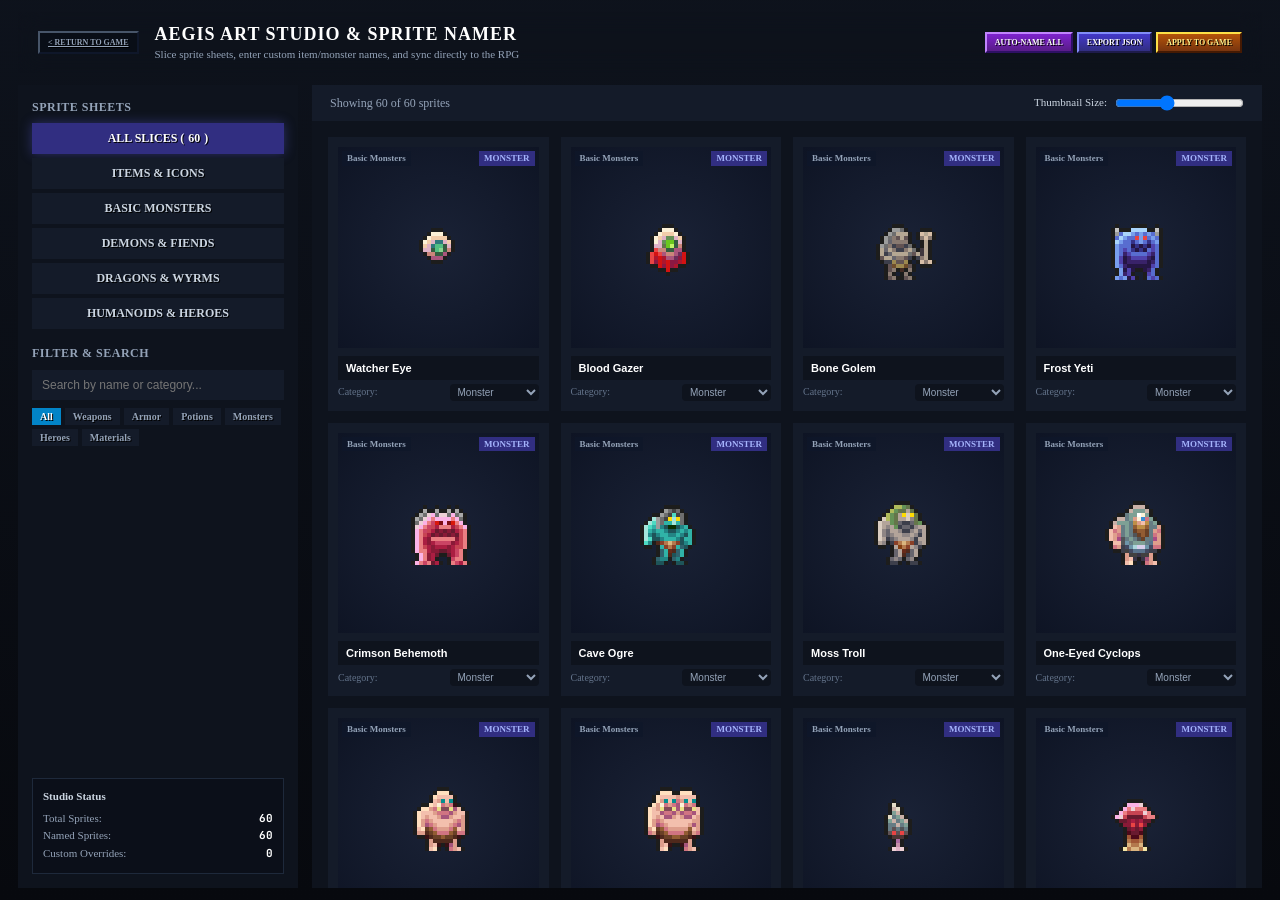
<file: sprite-editor.html>
<!DOCTYPE html>
<html lang="en">
<head>
  <meta charset="UTF-8">
  <meta name="viewport" content="width=device-width, initial-scale=1.0">
  <title>Aegis Endless - Art Studio & Sprite Namer</title>
  <link rel="preconnect" href="https://fonts.googleapis.com">
  <link rel="preconnect" href="https://fonts.gstatic.com" crossorigin>
  <link href="https://fonts.googleapis.com/css2?family=Cinzel:wght@600;700;900&family=Inter:wght@400;500;600;700;800&family=JetBrains+Mono:wght@500;700;800&display=swap" rel="stylesheet">
  <link rel="stylesheet" href="css/style.css">
  <link rel="stylesheet" href="css/editor.css">
</head>
<body>
  <div class="editor-app">
    <!-- TOP TOOLBAR -->
    <header class="editor-header">
      <div class="header-left">
        <a href="index.html" class="btn btn-outline btn-sm">&lt; RETURN TO GAME</a>
        <div class="editor-title">
          <h1>AEGIS ART STUDIO &amp; SPRITE NAMER</h1>
          <span>Slice sprite sheets, enter custom item/monster names, and sync directly to the RPG</span>
        </div>
      </div>

      <div class="header-actions">
        <button id="btn-auto-name-all" class="btn btn-accent btn-sm" title="Populate all sprites with smart RPG preset names">AUTO-NAME ALL</button>
        <button id="btn-export-json" class="btn btn-primary btn-sm" title="Export named sprites as JSON file">EXPORT JSON</button>
        <button id="btn-apply-to-game" class="btn btn-warning btn-sm" title="Save custom sprite names directly into the RPG save data">APPLY TO GAME</button>
      </div>
    </header>

    <!-- MAIN STUDIO WORKSPACE -->
    <div class="studio-layout">
      <!-- SIDEBAR: SHEET SELECTOR & FILTERS -->
      <aside class="studio-sidebar">
        <div class="sidebar-section">
          <h3>Sprite Sheets</h3>
          <div class="sheet-tabs" id="sheet-tabs">
            <button class="sheet-tab-btn active" data-sheet="all">ALL SLICES (<span id="total-slice-count">0</span>)</button>
            <button class="sheet-tab-btn" data-sheet="items">ITEMS &amp; ICONS</button>
            <button class="sheet-tab-btn" data-sheet="basic">BASIC MONSTERS</button>
            <button class="sheet-tab-btn" data-sheet="demons">DEMONS &amp; FIENDS</button>
            <button class="sheet-tab-btn" data-sheet="dragons">DRAGONS &amp; WYRMS</button>
            <button class="sheet-tab-btn" data-sheet="humanoids">HUMANOIDS &amp; HEROES</button>
          </div>
        </div>

        <div class="sidebar-section">
          <h3>Filter & Search</h3>
          <input type="text" id="sprite-search" class="studio-search-input" placeholder="Search by name or category...">
          
          <div class="category-filter-chips">
            <button class="chip active" data-filter="all">All</button>
            <button class="chip" data-filter="weapon">Weapons</button>
            <button class="chip" data-filter="armor">Armor</button>
            <button class="chip" data-filter="potion">Potions</button>
            <button class="chip" data-filter="monster">Monsters</button>
            <button class="chip" data-filter="hero">Heroes</button>
            <button class="chip" data-filter="material">Materials</button>
          </div>
        </div>

        <div class="sidebar-section status-box">
          <h4>Studio Status</h4>
          <div class="status-row"><span>Total Sprites:</span><strong id="stat-total-sprites">0</strong></div>
          <div class="status-row"><span>Named Sprites:</span><strong id="stat-named-sprites">0</strong></div>
          <div class="status-row"><span>Custom Overrides:</span><strong id="stat-custom-count">0</strong></div>
        </div>
      </aside>

      <!-- MAIN SPRITE GALLERY / EDITOR GRID -->
      <main class="studio-main">
        <div class="gallery-controls-bar">
          <div class="controls-left">
            <span id="gallery-counter">Showing 0 sprites</span>
          </div>
          <div class="controls-right">
            <label class="zoom-slider-label">
              Thumbnail Size:
              <input type="range" id="zoom-slider" min="48" max="110" value="72">
            </label>
          </div>
        </div>

        <!-- SPRITE CARDS GRID -->
        <div class="sprites-grid" id="sprites-grid">
          <div class="loading-state">
            <div class="loading-spinner"></div>
            <span>Loading and slicing sprite sheets...</span>
          </div>
        </div>
      </main>
    </div>

    <!-- MODAL POPUP (JSON Export) -->
    <div id="editor-modal-overlay" class="modal-overlay hidden">
      <div class="modal-dialog" id="editor-modal-content"></div>
    </div>
  </div>

  <script type="module" src="js/sprite-editor.js"></script>
</body>
</html>
</file>
<file: css/style.css>
/* ==========================================================================
   AEGIS ENDLESS - RETRO 16-BIT PIXEL DESIGN SYSTEM & STYLES
   ========================================================================== */

:root {
  /* Pixel RPG Color Palette */
  --bg-core: #07090e;
  --bg-surface: #0e131d;
  --bg-panel: #141b29;
  --bg-panel-sub: #1b2438;
  --bg-hover: #25324d;
  --bg-inset: #090c14;

  /* Pixel Border System */
  --border-light: #3d4f73;
  --border-mid: #25334d;
  --border-dark: #080b12;

  /* 16-Bit Color Accents */
  --primary: #5c62ec;
  --primary-hover: #484ecf;
  --gold: #ffb800;
  --shards: #c040fb;
  --health: #e63946;
  --mana: #00d2ff;
  --poison: #10b981;
  --bleed: #e11d48;
  --crit: #fbbf24;
  --lifesteal: #f43f5e;
  
  /* Rarity Colors */
  --rarity-common: #8892b0;
  --rarity-uncommon: #22c55e;
  --rarity-rare: #38bdf8;
  --rarity-epic: #a855f7;
  --rarity-legendary: #f59e0b;
  --rarity-mythic: #ec4899;

  /* Typography */
  --font-pixel-title: 'Press Start 2P', cursive;
  --font-pixel: 'Silkscreen', cursive;
  --font-mono: 'JetBrains Mono', monospace;
}

/* Reset & Pixel Basics */
*, *::before, *::after {
  box-sizing: border-box;
  margin: 0;
  padding: 0;
  user-select: none;
  image-rendering: pixelated;
  image-rendering: crisp-edges;
}

body {
  background-color: var(--bg-core);
  background-image: 
    linear-gradient(rgba(14, 19, 29, 0.94), rgba(7, 9, 14, 0.98)),
    repeating-linear-gradient(0deg, transparent, transparent 3px, rgba(0, 0, 0, 0.4) 3px, rgba(0, 0, 0, 0.4) 4px);
  color: #e2e8f0;
  font-family: var(--font-pixel);
  font-size: 11px;
  line-height: 1.4;
  height: 100vh;
  overflow: hidden;
}

.app-container {
  display: flex;
  flex-direction: column;
  height: 100vh;
  height: 100dvh;
  padding: 4px;
  gap: 4px;
  overflow: hidden;
}

/* ============================================================================
   RETRO TITLE SPLASH OVERLAY (FIRST LOAD SCREEN)
   ============================================================================ */
.title-splash-screen {
  position: fixed;
  inset: 0;
  background: radial-gradient(circle at 50% 38%, #131926 0%, #080b12 65%, #030508 100%);
  display: flex;
  flex-direction: column;
  align-items: center;
  justify-content: center;
  z-index: 99999;
  padding: 24px;
  text-align: center;
  transition: opacity 0.6s cubic-bezier(0.4, 0, 0.2, 1), transform 0.6s cubic-bezier(0.4, 0, 0.2, 1);
  cursor: pointer;
  user-select: none;
}

.title-splash-screen.fade-out {
  opacity: 0;
  transform: scale(1.05);
  pointer-events: none;
}

.splash-content {
  display: flex;
  flex-direction: column;
  align-items: center;
  gap: 16px;
  max-width: 440px;
}

.splash-hero-preview {
  width: 108px;
  height: 108px;
  background: radial-gradient(circle at 50% 50%, rgba(99, 102, 241, 0.25) 0%, rgba(15, 23, 42, 0.8) 70%, transparent 100%);
  border: 2px solid #4f46e5;
  border-radius: 8px;
  box-shadow: 0 0 32px rgba(99, 102, 241, 0.6), inset 0 0 18px rgba(0, 0, 0, 0.8);
  display: flex;
  align-items: center;
  justify-content: center;
  animation: splash-hero-bounce 2s ease-in-out infinite alternate;
}

@keyframes splash-hero-bounce {
  0% { transform: translateY(0) scale(1); }
  100% { transform: translateY(-5px) scale(1.04); }
}

.splash-title-group h1 {
  font-family: var(--font-pixel-title);
  font-size: 20px;
  line-height: 1.3;
  color: #ffb800;
  text-shadow: 3px 3px 0 #78350f, -1px -1px 0 #000, 0 0 24px rgba(255, 184, 0, 0.65);
  letter-spacing: 1px;
  margin-bottom: 6px;
}

.splash-subtitle {
  font-family: var(--font-pixel);
  font-size: 9px;
  font-weight: 700;
  color: #38bdf8;
  letter-spacing: 2px;
  text-transform: uppercase;
}

/* STREAMLINED RETRO TOP RESOURCE HUD */
.top-header {
  background: var(--bg-panel);
  border: 2px solid var(--border-light);
  border-right-color: var(--border-dark);
  border-bottom-color: var(--border-dark);
  box-shadow: 0 0 0 2px var(--border-dark), 0 3px 0 #000;
  padding: 4px 8px;
  display: flex;
  align-items: center;
  justify-content: space-between;
  gap: 6px;
  flex-shrink: 0;
}

.global-resources {
  display: flex;
  align-items: center;
  gap: 6px;
  flex: 1;
  overflow-x: auto;
}

.resource-badge {
  background: var(--bg-surface);
  border: 1px solid var(--border-mid);
  border-right-color: var(--border-dark);
  border-bottom-color: var(--border-dark);
  padding: 2px 6px;
  display: flex;
  align-items: center;
  gap: 4px;
}

.gold-badge { border-left: 2px solid var(--gold); }
.shards-badge { border-left: 2px solid var(--shards); }
.dps-badge { border-left: 2px solid var(--primary); }

.res-details {
  display: flex;
  flex-direction: column;
}

.res-label {
  font-size: 6px;
  font-weight: 700;
  color: #94a3b8;
  letter-spacing: 0.5px;
}

.res-val {
  font-family: var(--font-mono);
  font-weight: 800;
  font-size: 11px;
  color: #fff;
}

.gold-badge .res-val { color: #fde047; }
.shards-badge .res-val { color: #e9d5ff; }
.dps-badge .res-val { color: #a5b4fc; }

.header-actions {
  display: flex;
  gap: 4px;
  align-items: center;
  flex-wrap: wrap;
}

.header-btn {
  background: var(--bg-surface);
  border: 1px solid var(--border-mid);
  border-right-color: var(--border-dark);
  border-bottom-color: var(--border-dark);
  color: #cbd5e1;
  padding: 3px 6px;
  font-family: var(--font-pixel);
  font-size: 7px;
  font-weight: 700;
  cursor: pointer;
  display: inline-flex;
  align-items: center;
  gap: 3px;
  transition: all 0.1s;
}

.header-btn:hover {
  background: var(--bg-hover);
  color: #fff;
  border-color: #818cf8;
}

.header-btn:active {
  transform: translateY(1px);
}

/* DASHBOARD VIEW SYSTEM (MOBILE FIRST) */
.dashboard-grid {
  display: flex;
  flex-direction: column;
  flex: 1;
  min-height: 0;
  position: relative;
  overflow: hidden;
}

.panel {
  background: var(--bg-surface);
  border: 2px solid var(--border-light);
  border-right-color: var(--border-dark);
  border-bottom-color: var(--border-dark);
  box-shadow: 0 0 0 2px var(--border-dark), 0 3px 0 #000;
  display: flex;
  flex-direction: column;
  overflow: hidden;
}

.tab-view {
  display: none;
  flex: 1;
  flex-direction: column;
  overflow-y: auto;
  overflow-x: hidden;
}

.tab-view.active {
  display: flex;
  animation: tab-fade-in 0.12s ease-out;
}

@keyframes tab-fade-in {
  from {
    opacity: 0;
    transform: translateY(3px);
  }
  to {
    opacity: 1;
    transform: translateY(0);
  }
}

/* SUB TABS NAVIGATION (SHOP & ASCEND) - POSITIONED NEAR MAIN BOTTOM TABS */
.sub-tabs-nav {
  display: flex;
  background: #090d16;
  border-top: 2px solid var(--border-light);
  border-bottom: 2px solid var(--border-dark);
  box-shadow: 0 -2px 0 var(--border-dark);
  flex-shrink: 0;
  order: 99;
  z-index: 10;
}

.sub-tab-btn {
  flex: 1;
  padding: 8px 4px;
  font-family: var(--font-pixel);
  font-size: 8px;
  font-weight: 700;
  background: transparent;
  color: #8892b0;
  border: none;
  cursor: pointer;
  border-top: 2px solid transparent;
  border-bottom: none;
  text-align: center;
  transition: all 0.1s ease;
}

.sub-tab-btn:hover {
  color: #fff;
  background: var(--bg-panel);
}

.sub-tab-btn.active {
  color: #38bdf8;
  border-top-color: #38bdf8;
  background: rgba(56, 189, 248, 0.12);
}

.sub-tab-view {
  display: none;
  flex: 1;
  overflow-y: auto;
  flex-direction: column;
}

.sub-tab-view.active {
  display: flex;
}

/* PERSISTENT MINI BATTLE HUD (DOCKED AT VERY BOTTOM BELOW TABS) */
.mini-battle-hud {
  display: none;
  align-items: center;
  justify-content: space-between;
  background: #090d16;
  border-top: 2px solid var(--border-light);
  border-left: 2px solid var(--border-light);
  border-right: 2px solid var(--border-dark);
  border-bottom: 2px solid var(--border-dark);
  box-shadow: 0 -2px 0 var(--border-dark);
  padding: 5px 8px;
  gap: 8px;
  flex-shrink: 0;
  margin-top: 2px;
}

body.on-sub-tab .mini-battle-hud {
  display: flex;
}

.mini-hud-info {
  display: flex;
  flex-direction: column;
  min-width: 80px;
}

.mini-hud-zone {
  font-size: 8px;
  font-weight: 700;
  color: #f8fafc;
}

.mini-hud-stage {
  font-size: 7px;
  color: #94a3b8;
}

.mini-mode-tag {
  color: #38bdf8;
  font-weight: 800;
  margin-left: 2px;
}

.mini-hud-bars {
  flex: 1;
  display: flex;
  flex-direction: column;
  gap: 2px;
}

.mini-bar-item {
  display: flex;
  align-items: center;
  gap: 4px;
  font-size: 6px;
  color: #94a3b8;
}

.mini-bar-track {
  flex: 1;
  height: 5px;
  background: #020617;
  border: 1px solid #1e293b;
  overflow: hidden;
}

.mini-bar-fill {
  height: 100%;
  transition: width 0.1s linear;
}

.mini-bar-fill.hero-fill { background: #e63946; }
.mini-bar-fill.enemy-fill { background: #f59e0b; }

.mini-hud-btn {
  padding: 4px 6px;
  font-size: 7px;
  white-space: nowrap;
}

/* MOBILE-FIRST BOTTOM NAVIGATION DOCK */
.mobile-bottom-nav {
  display: flex;
  align-items: center;
  justify-content: space-around;
  background: var(--bg-panel);
  border-top: 2px solid var(--border-light);
  border-bottom: 2px solid var(--border-dark);
  box-shadow: 0 -2px 0 var(--border-dark), 0 -4px 12px rgba(0,0,0,0.6);
  padding: 3px 2px env(safe-area-inset-bottom, 3px) 2px;
  flex-shrink: 0;
  z-index: 100;
}

.mobile-nav-btn {
  flex: 1;
  display: flex;
  flex-direction: column;
  align-items: center;
  justify-content: center;
  gap: 2px;
  background: transparent;
  border: none;
  padding: 4px 2px;
  color: #8892b0;
  font-family: var(--font-pixel);
  font-size: 7px;
  font-weight: 700;
  cursor: pointer;
  position: relative;
  min-height: 44px;
  border-top: 2px solid transparent;
  transition: all 0.1s ease;
}

.mobile-nav-btn:hover {
  color: #fff;
}

.mobile-nav-btn:active {
  transform: scale(0.92);
}

.mobile-nav-btn.active {
  color: #38bdf8;
  background: rgba(56, 189, 248, 0.12);
  border-top-color: #38bdf8;
}

.nav-icon-box {
  position: relative;
  display: flex;
  align-items: center;
  justify-content: center;
  width: 20px;
  height: 20px;
}

.nav-label {
  font-size: 7px;
  letter-spacing: 0.3px;
}

.nav-badge {
  position: absolute;
  top: -3px;
  right: -8px;
  background: #e11d48;
  color: #fff;
  font-family: var(--font-mono);
  font-size: 7px;
  font-weight: 800;
  padding: 0 4px;
  border-radius: 4px;
  border: 1px solid #fda4af;
}

.panel-header {
  padding: 8px 12px;
  background: var(--bg-panel);
  border-bottom: 2px solid var(--border-dark);
  display: flex;
  align-items: center;
  justify-content: space-between;
}

.panel-header h2 {
  font-family: var(--font-pixel-title);
  font-size: 10px;
  letter-spacing: 0.5px;
  color: #f8fafc;
}

.badge {
  font-family: var(--font-pixel);
  font-size: 8px;
  font-weight: 700;
  padding: 2px 6px;
  border: 1px solid #4f46e5;
  background: #1e1b4b;
  color: #a5b4fc;
}

/* HERO PANEL */
.hero-panel {
  overflow-y: auto;
  gap: 8px;
  padding-bottom: 8px;
}

.hero-overview-card {
  padding: 10px 12px;
  display: flex;
  gap: 10px;
  align-items: center;
  background: var(--bg-panel);
  border-bottom: 2px solid var(--border-dark);
}

.hero-avatar-wrap {
  position: relative;
}

.hero-avatar {
  width: 58px;
  height: 58px;
  background: #090d16;
  border: 2px solid #4f46e5;
  border-right-color: #1e1b4b;
  border-bottom-color: #1e1b4b;
  display: flex;
  align-items: center;
  justify-content: center;
  overflow: hidden;
}

.hero-level-tag {
  position: absolute;
  bottom: -6px;
  left: 50%;
  transform: translateX(-50%);
  background: #312e81;
  color: #fff;
  font-family: var(--font-pixel);
  font-size: 8px;
  font-weight: 700;
  padding: 1px 4px;
  border: 1px solid #818cf8;
  white-space: nowrap;
}

.hero-bar-group {
  flex: 1;
  display: flex;
  flex-direction: column;
  gap: 4px;
}

.bar-meta {
  display: flex;
  justify-content: space-between;
  font-size: 8px;
  font-weight: 700;
  color: #cbd5e1;
}

.progress-bar {
  height: 10px;
  background: #090c14;
  border: 2px solid var(--border-dark);
  border-right-color: var(--border-mid);
  border-bottom-color: var(--border-mid);
  position: relative;
  overflow: hidden;
}

.bar-fill {
  height: 100%;
  transition: width 0.1s linear;
}

.hp-fill {
  background: #e63946;
  background-image: repeating-linear-gradient(90deg, transparent, transparent 4px, rgba(0,0,0,0.3) 4px, rgba(0,0,0,0.3) 5px);
}

.xp-fill {
  background: #a855f7;
  background-image: repeating-linear-gradient(90deg, transparent, transparent 4px, rgba(0,0,0,0.3) 4px, rgba(0,0,0,0.3) 5px);
}

/* ATTRIBUTES BOX */
.attribute-box {
  padding: 0 10px;
}

.attrib-header {
  display: flex;
  justify-content: space-between;
  align-items: center;
  margin-bottom: 6px;
}

.ap-counter {
  font-size: 9px;
  font-weight: 700;
  color: #94a3b8;
}

.ap-value {
  font-weight: 800;
  color: #38bdf8;
  font-family: var(--font-mono);
  font-size: 11px;
}

.ap-step-selector {
  display: flex;
  justify-content: space-between;
  align-items: center;
  background: var(--bg-panel);
  border: 1px solid var(--border-mid);
  padding: 3px 6px;
  margin-bottom: 6px;
}

.step-label {
  font-size: 8px;
  color: #8892b0;
}

.step-buttons {
  display: flex;
  gap: 3px;
}

.btn-ap-step {
  background: var(--bg-surface);
  border: 1px solid var(--border-light);
  border-right-color: var(--border-dark);
  border-bottom-color: var(--border-dark);
  color: #94a3b8;
  padding: 2px 5px;
  font-family: var(--font-pixel);
  font-size: 8px;
  cursor: pointer;
}

.btn-ap-step.active {
  background: #312e81;
  border-color: #818cf8;
  color: #fff;
}

.attribute-grid {
  display: flex;
  flex-direction: column;
  gap: 4px;
}

.attrib-row {
  background: var(--bg-panel);
  border: 1px solid var(--border-mid);
  border-right-color: var(--border-dark);
  border-bottom-color: var(--border-dark);
  padding: 5px 8px;
  display: flex;
  align-items: center;
  justify-content: space-between;
}

.attrib-info {
  display: flex;
  flex-direction: column;
}

.attrib-name {
  font-size: 9px;
  font-weight: 700;
  color: #f1f5f9;
}

.attrib-desc {
  font-size: 7px;
  color: #8892b0;
}

.attrib-controls {
  display: flex;
  align-items: center;
  gap: 6px;
}

.attrib-val {
  font-family: var(--font-mono);
  font-weight: 800;
  font-size: 12px;
  color: #f8fafc;
  min-width: 28px;
  text-align: right;
}

.btn-add-stat {
  padding: 2px 6px;
  background: #312e81;
  border: 2px solid #6366f1;
  border-right-color: #1e1b4b;
  border-bottom-color: #1e1b4b;
  color: #fff;
  font-family: var(--font-pixel);
  font-weight: 700;
  font-size: 8px;
  cursor: pointer;
}

.btn-add-stat:active:not(:disabled) {
  transform: translateY(1px);
}

.btn-add-stat:disabled {
  opacity: 0.3;
  cursor: not-allowed;
}

/* DERIVED STATS BOX */
.derived-stats-box {
  margin: 0 10px;
  background: var(--bg-panel);
  border: 1px solid var(--border-mid);
  border-right-color: var(--border-dark);
  border-bottom-color: var(--border-dark);
}

.stats-tabs {
  display: flex;
  background: #090d16;
  border-bottom: 1px solid var(--border-dark);
}

.stat-tab-btn {
  flex: 1;
  padding: 5px 2px;
  font-family: var(--font-pixel);
  font-size: 8px;
  font-weight: 700;
  background: transparent;
  color: #8892b0;
  border: none;
  cursor: pointer;
  border-bottom: 2px solid transparent;
}

.stat-tab-btn.active {
  color: #38bdf8;
  border-bottom-color: #38bdf8;
  background: rgba(56, 189, 248, 0.08);
}

.stat-tab-content {
  padding: 8px 10px;
  display: none;
  flex-direction: column;
  gap: 4px;
}

.stat-tab-content.active {
  display: flex;
}

.stat-row {
  display: flex;
  justify-content: space-between;
  font-size: 8px;
  color: #94a3b8;
}

.stat-row strong {
  font-family: var(--font-mono);
  color: #f1f5f9;
  font-weight: 700;
}

.poison-highlight { color: #34d399; }
.poison-highlight strong { color: #34d399; }
.lifesteal-highlight { color: #fb7185; }
.lifesteal-highlight strong { color: #fb7185; }

/* ARENA PANEL */
.arena-panel {
  display: flex;
  flex-direction: column;
}

.arena-header {
  padding: 8px 14px;
  background: var(--bg-panel);
  border-bottom: 2px solid var(--border-dark);
  display: flex;
  justify-content: space-between;
  align-items: center;
}

.stage-info {
  display: flex;
  align-items: center;
  gap: 10px;
}

.biome-icon {
  background: #090d16;
  border: 2px solid var(--border-mid);
  padding: 3px;
  display: flex;
  align-items: center;
  justify-content: center;
}

.zone-title {
  font-family: var(--font-pixel-title);
  font-size: 10px;
  color: #fff;
}

.stage-counter {
  font-size: 9px;
  color: #8892b0;
  margin-top: 2px;
}

.boss-tag {
  background: #dc2626;
  color: #fff;
  font-size: 7px;
  font-weight: 800;
  padding: 1px 4px;
  border: 1px solid #f87171;
  margin-left: 4px;
}

.stage-selector {
  display: flex;
  align-items: center;
  gap: 6px;
  background: var(--bg-surface);
  border: 1px solid var(--border-mid);
  padding: 2px 6px;
}

.stage-nav-btn {
  background: transparent;
  border: none;
  color: #8892b0;
  cursor: pointer;
  font-family: var(--font-pixel);
  font-size: 10px;
  padding: 2px 4px;
}

.stage-nav-btn:hover:not(:disabled) {
  color: #fff;
}

.stage-nav-btn:disabled {
  opacity: 0.25;
  cursor: not-allowed;
}

.stage-select-label {
  font-family: var(--font-pixel);
  font-size: 8px;
  color: #f8fafc;
}

/* COMBAT MODE BANNER */
.combat-mode-banner {
  background: #111827;
  border-bottom: 2px solid var(--border-dark);
  padding: 8px 14px;
  display: flex;
  justify-content: space-between;
  align-items: center;
}

.mode-controls-group {
  display: flex;
  align-items: center;
  gap: 10px;
}

.auto-push-checkbox-label {
  font-size: 8px;
  color: #cbd5e1;
  display: flex;
  align-items: center;
  gap: 4px;
  cursor: pointer;
}

.mode-desc strong {
  display: block;
  font-size: 9px;
  color: #93c5fd;
}

.mode-desc small {
  font-size: 7px;
  color: #64748b;
}

.btn-push {
  background: #4338ca;
  border: 2px solid #818cf8;
  border-right-color: #1e1b4b;
  border-bottom-color: #1e1b4b;
  color: #fff;
  font-family: var(--font-pixel);
  font-size: 9px;
  font-weight: 700;
  padding: 6px 14px;
  cursor: pointer;
}

.btn-push.pushing-active {
  background: #be123c;
  border-color: #fda4af;
  border-right-color: #4c0519;
  border-bottom-color: #4c0519;
}

.btn-push:active {
  transform: translateY(2px);
}

/* BATTLEFIELD CONTAINER */
.battlefield-canvas-container {
  flex: 1;
  position: relative;
  background: #04060a;
  overflow: hidden;
  display: flex;
  align-items: flex-end;
  justify-content: space-around;
  padding: 10px 24px 16px 24px;
  min-height: 220px;
  border-bottom: 2px solid var(--border-dark);
  perspective: 420px;
  perspective-origin: 50% 35%;
}

/* ============================================================================
   MULTI-ENVIRONMENT SCENERY & FAUX-3D PERSPECTIVE BIOME ARENA
   ============================================================================ */

.biome-scenery {
  position: absolute;
  inset: 0;
  pointer-events: none;
  z-index: 1;
  overflow: hidden;
  transition: opacity 0.3s ease;
}

.biome-backdrop, .biome-midground, .biome-props {
  position: absolute;
  inset: 0;
  pointer-events: none;
  background-repeat: repeat-x;
  background-position: 0 bottom;
}

/* FAUX-3D ANGLED PERSPECTIVE FLOOR PLANE */
.arena-platform {
  position: absolute;
  bottom: -24px;
  left: -20%;
  width: 140%;
  height: 135px;
  z-index: 2;
  pointer-events: none;
  border-top: 3px solid;
  transform-origin: 50% 100%;
  transform: rotateX(54deg);
  box-sizing: border-box;
  transition: all 0.3s ease;
}

/* 1. WHISPERING WOODS (OUTDOOR - ANCIENT ENCHANTED FOREST) */
[data-biome="forest"] .biome-backdrop {
  background: 
    radial-gradient(circle at 75% 25%, rgba(254, 240, 138, 0.25) 0%, transparent 18%),
    linear-gradient(180deg, #050b14 0%, #0d2217 55%, #05140d 100%);
}

[data-biome="forest"] .biome-midground {
  background-image: 
    radial-gradient(ellipse at 20% 90%, rgba(34, 197, 94, 0.15) 0%, transparent 45%),
    radial-gradient(ellipse at 80% 90%, rgba(56, 189, 248, 0.12) 0%, transparent 45%);
}

[data-biome="forest"] .arena-platform {
  background: 
    repeating-linear-gradient(0deg, #14532d 0px, #166534 14px, #15803d 28px, #0f3e21 30px),
    repeating-linear-gradient(90deg, transparent 0px, transparent 28px, rgba(0,0,0,0.3) 28px, rgba(0,0,0,0.3) 30px),
    linear-gradient(180deg, #22c55e 0%, #15803d 25%, #1b130e 65%, #0d0907 100%);
  border-top-color: #4ade80;
  box-shadow: inset 0 3px 6px #86efac, 0 -6px 20px rgba(34, 197, 94, 0.35);
}

.prop-forest-moon {
  position: absolute;
  top: 14px;
  right: 18%;
  width: 32px;
  height: 32px;
  border-radius: 50%;
  background: #fef08a;
  box-shadow: 0 0 20px #fef08a, 0 0 45px rgba(254, 240, 138, 0.4);
}

.prop-forest-trees {
  position: absolute;
  bottom: 50px;
  left: 0;
  width: 100%;
  height: 90px;
  background: 
    radial-gradient(polygon, transparent),
    repeating-linear-gradient(90deg, transparent 0, transparent 40px, #061c12 40px, #061c12 55px, transparent 55px, transparent 95px, #082619 95px, #082619 115px);
  mask-image: linear-gradient(180deg, transparent 0%, rgba(0,0,0,0.8) 40%, black 100%);
  -webkit-mask-image: linear-gradient(180deg, transparent 0%, rgba(0,0,0,0.8) 40%, black 100%);
  opacity: 0.65;
}

.prop-mushroom-cluster {
  position: absolute;
  bottom: 55px;
  width: 24px;
  height: 18px;
  background: radial-gradient(circle at 50% 30%, #38bdf8 0%, #0369a1 70%, transparent 100%);
  border-radius: 12px 12px 0 0;
  box-shadow: 0 0 10px #38bdf8;
}
.prop-mushroom-cluster.left { left: 8%; }
.prop-mushroom-cluster.right { right: 8%; }

/* 2. SUNKEN CATACOMBS (DUNGEON - FLOODED CRYPT & STONE ARCHES) */
[data-biome="catacombs"] .biome-backdrop {
  background: 
    repeating-linear-gradient(0deg, #0b111a 0px, #0b111a 12px, #060a10 13px, #060a10 14px),
    repeating-linear-gradient(90deg, transparent 0px, transparent 28px, #060a10 28px, #060a10 30px),
    linear-gradient(180deg, #05080e 0%, #0a1320 60%, #04080e 100%);
}

[data-biome="catacombs"] .arena-platform {
  background: 
    repeating-linear-gradient(0deg, #1e293b 0px, #1e293b 18px, #0f172a 19px, #0f172a 20px),
    repeating-linear-gradient(90deg, #334155 0px, #1e293b 32px, #0f172a 33px, #0f172a 34px),
    linear-gradient(180deg, #475569 0%, #1e293b 30%, #0f172a 75%, #020617 100%);
  border-top-color: #38bdf8;
  box-shadow: inset 0 3px 6px rgba(56, 189, 248, 0.4), 0 -8px 24px rgba(15, 23, 42, 0.9);
}

.prop-dungeon-arches {
  position: absolute;
  top: 0;
  left: 0;
  right: 0;
  height: 100%;
  background: 
    radial-gradient(circle at 25% 30%, transparent 40px, #080d14 42px, #0c1420 54px, transparent 56px),
    radial-gradient(circle at 75% 30%, transparent 40px, #080d14 42px, #0c1420 54px, transparent 56px);
  opacity: 0.85;
}

.prop-torch {
  position: absolute;
  top: 35px;
  width: 10px;
  height: 22px;
  background: #334155;
  border: 1px solid #64748b;
}
.prop-torch.torch-left { left: 14%; }
.prop-torch.torch-right { right: 14%; }

.pixel-torch-flame {
  position: absolute;
  top: -14px;
  left: -2px;
  width: 12px;
  height: 16px;
  background: radial-gradient(ellipse at 50% 60%, #ffffff 0%, #38bdf8 45%, #0284c7 80%, transparent 100%);
  border-radius: 50% 50% 20% 20%;
  box-shadow: 0 0 12px #38bdf8, 0 0 24px rgba(56, 189, 248, 0.6);
  animation: torch-flicker 0.18s infinite alternate ease-in-out;
}

@keyframes torch-flicker {
  0% { transform: scale(0.9, 1.1) translateY(0); filter: brightness(0.9); }
  100% { transform: scale(1.1, 0.95) translateY(-2px); filter: brightness(1.3); }
}

.prop-dungeon-chains {
  position: absolute;
  top: 0;
  width: 4px;
  height: 50px;
  background: repeating-linear-gradient(180deg, #475569 0px, #475569 4px, #0f172a 5px, #0f172a 6px);
}
.prop-dungeon-chains.left { left: 30%; }
.prop-dungeon-chains.right { right: 30%; }

/* 3. MOLTEN CRAG (CAVERN - VOLCANIC BASALT & LAVA) */
[data-biome="crag"] .biome-backdrop {
  background: 
    radial-gradient(circle at 50% 110%, rgba(239, 68, 68, 0.4) 0%, transparent 70%),
    linear-gradient(180deg, #180505 0%, #3b0a0a 60%, #200404 100%);
}

[data-biome="crag"] .arena-platform {
  background: 
    repeating-linear-gradient(0deg, #1c1917 0px, #292524 20px, #ef4444 21px, #f59e0b 22px, #1c1917 24px),
    repeating-linear-gradient(90deg, #292524 0px, #1c1917 34px, #f59e0b 35px, #ef4444 36px),
    linear-gradient(180deg, #f97316 0%, #b91c1c 20%, #292524 50%, #0c0a09 100%);
  border-top-color: #fbbf24;
  box-shadow: inset 0 3px 6px #fef08a, 0 -8px 26px rgba(239, 68, 68, 0.5);
  animation: magma-pulse 2.5s ease-in-out infinite alternate;
}

@keyframes magma-pulse {
  0% { box-shadow: inset 0 3px 6px #fef08a, 0 -8px 20px rgba(239, 68, 68, 0.4); }
  100% { box-shadow: inset 0 3px 10px #fff, 0 -12px 32px rgba(245, 158, 11, 0.7); }
}

.prop-crag-stalactites {
  position: absolute;
  top: 0;
  left: 0;
  right: 0;
  height: 35px;
  background: repeating-linear-gradient(90deg, transparent 0, transparent 30px, #180505 30px, #2a0a0a 42px, transparent 42px);
  mask-image: linear-gradient(180deg, black 40%, transparent 100%);
  -webkit-mask-image: linear-gradient(180deg, black 40%, transparent 100%);
}

.prop-lava-falls {
  position: absolute;
  top: 15px;
  width: 8px;
  height: 120px;
  background: linear-gradient(180deg, #f59e0b 0%, #ef4444 50%, #dc2626 100%);
  box-shadow: 0 0 14px #ef4444;
  opacity: 0.75;
}
.prop-lava-falls.left { left: 12%; }
.prop-lava-falls.right { right: 12%; }

/* 4. FROZEN CITADEL (MOUNTAIN - GLACIAL FORTRESS & AURORA) */
[data-biome="citadel"] .biome-backdrop {
  background: 
    radial-gradient(ellipse at 50% 20%, rgba(56, 189, 248, 0.25) 0%, transparent 65%),
    linear-gradient(180deg, #04101e 0%, #0c2742 55%, #051424 100%);
}

[data-biome="citadel"] .arena-platform {
  background: 
    repeating-linear-gradient(0deg, #0e2b47 0px, #164e63 18px, #38bdf8 19px, #0e2b47 20px),
    repeating-linear-gradient(90deg, #164e63 0px, #0e2b47 32px, #7dd3fc 33px, #0e2b47 34px),
    linear-gradient(180deg, #7dd3fc 0%, #0284c7 20%, #0c2742 55%, #04101e 100%);
  border-top-color: #bae6fd;
  box-shadow: inset 0 3px 6px #ffffff, 0 -8px 24px rgba(56, 189, 248, 0.45);
}

.prop-aurora-borealis {
  position: absolute;
  top: 6px;
  left: 0;
  right: 0;
  height: 50px;
  background: linear-gradient(90deg, transparent, rgba(56, 189, 248, 0.35), rgba(52, 211, 153, 0.35), rgba(168, 85, 247, 0.3), transparent);
  filter: blur(8px);
  animation: aurora-shimmer 4s ease-in-out infinite alternate;
}

@keyframes aurora-shimmer {
  0% { transform: translateY(0) scaleY(1); opacity: 0.6; }
  100% { transform: translateY(6px) scaleY(1.3); opacity: 0.95; }
}

.prop-ice-spires {
  position: absolute;
  bottom: 50px;
  width: 14px;
  height: 55px;
  background: linear-gradient(180deg, #e0f2fe 0%, #38bdf8 50%, #0369a1 100%);
  clip-path: polygon(50% 0%, 0% 100%, 100% 100%);
  box-shadow: 0 0 10px #38bdf8;
  opacity: 0.8;
}
.prop-ice-spires.left { left: 6%; }
.prop-ice-spires.right { right: 6%; }

/* 5. ABYSSAL RIFT (COSMIC - VOID CITADEL & RUNES) */
[data-biome="abyss"] .biome-backdrop {
  background: 
    radial-gradient(circle at 50% 40%, rgba(168, 85, 247, 0.35) 0%, transparent 65%),
    linear-gradient(180deg, #090214 0%, #1f073d 55%, #0a0217 100%);
}

[data-biome="abyss"] .arena-platform {
  background: 
    repeating-linear-gradient(0deg, #17072b 0px, #2e1065 20px, #c084fc 21px, #a855f7 22px, #17072b 24px),
    repeating-linear-gradient(90deg, #2e1065 0px, #17072b 34px, #c084fc 35px, #17072b 36px),
    linear-gradient(180deg, #c084fc 0%, #7e22ce 25%, #1e0b38 55%, #08020f 100%);
  border-top-color: #e9d5ff;
  box-shadow: inset 0 3px 6px #ffffff, 0 -8px 26px rgba(168, 85, 247, 0.55);
}

.prop-void-monolith {
  position: absolute;
  bottom: 50px;
  width: 16px;
  height: 65px;
  background: #0f051d;
  border: 1px solid #7e22ce;
  box-shadow: 0 0 12px rgba(168, 85, 247, 0.5);
  display: flex;
  align-items: center;
  justify-content: center;
}
.prop-void-monolith.left { left: 9%; }
.prop-void-monolith.right { right: 9%; }

.void-glyph {
  width: 6px;
  height: 20px;
  background: #c084fc;
  box-shadow: 0 0 8px #c084fc;
  animation: void-glyph-pulse 1.8s infinite alternate ease-in-out;
}

@keyframes void-glyph-pulse {
  0% { opacity: 0.3; transform: scaleY(0.7); }
  100% { opacity: 1; transform: scaleY(1.1); filter: drop-shadow(0 0 8px #f472b6); }
}

/* 6. CELESTIAL SANCTUM (PANTHEON - DIVINE GOLDEN TEMPLE) */
[data-biome="sanctum"] .biome-backdrop {
  background: 
    radial-gradient(ellipse at 50% 10%, rgba(254, 240, 138, 0.4) 0%, transparent 60%),
    linear-gradient(180deg, #1e1b4b 0%, #3730a3 50%, #1e1b4b 100%);
}

[data-biome="sanctum"] .arena-platform {
  background: 
    repeating-linear-gradient(0deg, #f8fafc 0px, #e2e8f0 22px, #f59e0b 23px, #f8fafc 24px),
    repeating-linear-gradient(90deg, #e2e8f0 0px, #f8fafc 36px, #fde047 37px, #f8fafc 38px),
    linear-gradient(180deg, #fef08a 0%, #f59e0b 15%, #e2e8f0 45%, #0f172a 100%);
  border-top-color: #ffffff;
  box-shadow: inset 0 3px 6px #ffffff, 0 -8px 28px rgba(245, 158, 11, 0.55);
}

.prop-celestial-godrays {
  position: absolute;
  top: 0;
  left: 0;
  right: 0;
  height: 100%;
  background: repeating-linear-gradient(115deg, transparent 0, transparent 35px, rgba(254, 240, 138, 0.12) 35px, rgba(254, 240, 138, 0.12) 55px, transparent 55px);
  pointer-events: none;
}

.prop-pantheon-column {
  position: absolute;
  top: 15px;
  bottom: 50px;
  width: 14px;
  background: linear-gradient(90deg, #94a3b8 0%, #f8fafc 40%, #cbd5e1 75%, #475569 100%);
  border: 1px solid #fef08a;
  box-shadow: 0 0 10px rgba(254, 240, 138, 0.4);
}
.prop-pantheon-column.left { left: 14%; }
.prop-pantheon-column.right { right: 14%; }

/* ============================================================================
   STAGE TRANSITION & WALK ENTRANCE / EXIT ANIMATIONS
   ============================================================================ */

/* STAGE FADE-TO-BLACK CURTAIN */
.arena-fade-overlay {
  position: absolute;
  inset: 0;
  background: #020408;
  opacity: 0;
  pointer-events: none;
  z-index: 10;
  transition: opacity 0.24s ease-in-out;
}

.arena-fade-overlay.faded-black {
  opacity: 1;
}

.crt-scanlines {
  position: absolute;
  top: 0; left: 0; width: 100%; height: 100%;
  background: linear-gradient(rgba(18, 16, 16, 0) 50%, rgba(0, 0, 0, 0.25) 50%);
  background-size: 100% 4px;
  pointer-events: none;
  z-index: 4;
}

.battle-particles-canvas {
  position: absolute;
  top: 0; left: 0; width: 100%; height: 100%;
  pointer-events: none;
  z-index: 5;
}

.fighter {
  display: flex;
  flex-direction: column;
  align-items: center;
  gap: 3px;
  z-index: 3;
  position: relative;
  margin-bottom: 16px;
  transition: transform 0.1s ease-out;
}

.fighter-sprite {
  order: 3;
  min-height: 88px;
  display: flex;
  align-items: flex-end;
  justify-content: center;
  position: relative;
}

.fighter-sprite::after {
  content: '';
  position: absolute;
  bottom: -2px;
  left: 50%;
  transform: translateX(-50%);
  width: 60px;
  height: 12px;
  background: radial-gradient(ellipse at 50% 50%, rgba(0, 0, 0, 0.75) 0%, rgba(0, 0, 0, 0.4) 45%, transparent 70%);
  border-radius: 50%;
  z-index: -1;
  pointer-events: none;
}

/* 1. HERO WALKS OFF STAGE RIGHT ON VICTORY */
.hero-walking-off {
  animation: hero-walk-off-right 0.5s cubic-bezier(0.35, 0, 0.25, 1) forwards !important;
}

@keyframes hero-walk-off-right {
  0% {
    transform: translateX(0px) translateY(0px);
    opacity: 1;
  }
  25% {
    transform: translateX(65px) translateY(-6px) scale(0.97, 1.05);
    opacity: 1;
  }
  50% {
    transform: translateX(140px) translateY(0px) scale(1.05, 0.95);
    opacity: 1;
  }
  75% {
    transform: translateX(220px) translateY(-6px) scale(0.97, 1.05);
    opacity: 0.85;
  }
  100% {
    transform: translateX(320px) translateY(0px) scale(1, 1);
    opacity: 0;
  }
}

/* 2. HERO WALKS IN FROM STAGE LEFT ON NEW STAGE */
.hero-entering {
  animation: hero-walk-in-left 0.52s cubic-bezier(0.2, 0.8, 0.25, 1) forwards !important;
}

@keyframes hero-walk-in-left {
  0% {
    transform: translateX(-280px) translateY(0px);
    opacity: 0;
  }
  25% {
    transform: translateX(-180px) translateY(-6px) scale(0.97, 1.05);
    opacity: 1;
  }
  55% {
    transform: translateX(-65px) translateY(0px) scale(1.05, 0.95);
    opacity: 1;
  }
  80% {
    transform: translateX(8px) translateY(-3px) scale(0.98, 1.02);
    opacity: 1;
  }
  100% {
    transform: translateX(0px) translateY(0px) scale(1, 1);
    opacity: 1;
  }
}

/* 3. ENEMY WALKS IN FROM STAGE RIGHT ON NEW STAGE */
.enemy-entering {
  animation: enemy-walk-in-right 0.52s cubic-bezier(0.2, 0.8, 0.25, 1) forwards !important;
}

@keyframes enemy-walk-in-right {
  0% {
    transform: translateX(280px) translateY(0px);
    opacity: 0;
  }
  25% {
    transform: translateX(180px) translateY(-6px) scale(0.97, 1.05);
    opacity: 1;
  }
  55% {
    transform: translateX(65px) translateY(0px) scale(1.05, 0.95);
    opacity: 1;
  }
  80% {
    transform: translateX(-8px) translateY(-3px) scale(0.98, 1.02);
    opacity: 1;
  }
  100% {
    transform: translateX(0px) translateY(0px) scale(1, 1);
    opacity: 1;
  }
}

/* Base Sprite & Idle Woggle Animation */
.pixel-art-fighter {
  transform-origin: bottom center;
  animation: hero-idle-woggle 2.2s ease-in-out infinite alternate;
  will-change: transform, filter;
  display: flex;
  align-items: center;
  justify-content: center;
  pointer-events: none;
}

/* Enemy sprite faces LEFT towards the Hero */
.fighter-enemy .pixel-art-fighter {
  animation: enemy-idle-woggle 2.2s ease-in-out infinite alternate;
  animation-delay: -1.1s;
}

.boss-fighter-sprite {
  animation: boss-idle-woggle 1.8s ease-in-out infinite alternate !important;
}

/* HERO IDLE WOGGLE (Breathing, subtle squash/stretch and organic bounce) */
@keyframes hero-idle-woggle {
  0% {
    transform: translateY(0px) rotate(0deg) scale(1, 1);
  }
  35% {
    transform: translateY(-3px) rotate(-1.5deg) scale(1.03, 0.97);
  }
  70% {
    transform: translateY(-5px) rotate(1deg) scale(0.97, 1.04);
  }
  100% {
    transform: translateY(-1px) rotate(-0.5deg) scale(1.01, 0.99);
  }
}

/* ENEMY IDLE WOGGLE (Faces left towards hero + menacing hunch/wobble) */
@keyframes enemy-idle-woggle {
  0% {
    transform: scaleX(-1) translateY(0px) rotate(0deg) scale(1, 1);
  }
  35% {
    transform: scaleX(-1) translateY(-4px) rotate(2deg) scale(1.04, 0.96);
  }
  70% {
    transform: scaleX(-1) translateY(-6px) rotate(-2deg) scale(0.96, 1.05);
  }
  100% {
    transform: scaleX(-1) translateY(-2px) rotate(1deg) scale(1.02, 0.98);
  }
}

/* BOSS MENACING PULSE WOGGLE */
@keyframes boss-idle-woggle {
  0% {
    transform: scaleX(-1) translateY(0px) scale(1.08, 1.08) rotate(0deg);
    filter: drop-shadow(0 10px 16px rgba(0,0,0,0.85)) drop-shadow(0 0 8px rgba(220, 38, 38, 0.5));
  }
  50% {
    transform: scaleX(-1) translateY(-7px) scale(1.14, 1.04) rotate(-2.5deg);
    filter: drop-shadow(0 16px 24px rgba(0,0,0,0.95)) drop-shadow(0 0 20px rgba(239, 68, 68, 0.9));
  }
  100% {
    transform: scaleX(-1) translateY(-3px) scale(1.06, 1.12) rotate(2deg);
    filter: drop-shadow(0 8px 14px rgba(0,0,0,0.8)) drop-shadow(0 0 12px rgba(220, 38, 38, 0.65));
  }
}

/* ATTACK LUNGE ANIMATIONS */
.attack-lunge-hero {
  animation: hero-lunge 0.2s cubic-bezier(0.1, 0.9, 0.2, 1) forwards !important;
}

.attack-lunge-enemy {
  animation: enemy-lunge 0.2s cubic-bezier(0.1, 0.9, 0.2, 1) forwards !important;
}

@keyframes hero-lunge {
  0% { transform: translateX(0); }
  35% { transform: translateX(28px) rotate(2deg); }
  70% { transform: translateX(-3px); }
  100% { transform: translateX(0); }
}

@keyframes enemy-lunge {
  0% { transform: translateX(0); }
  35% { transform: translateX(-28px) rotate(-2deg); }
  70% { transform: translateX(3px); }
  100% { transform: translateX(0); }
}

/* PURE RED / COLORED HIT OVERLAY FLASHES (NO FLIPPING) */
.hit-flash-normal {
  animation: sprite-hit-red-flash 0.22s ease-out forwards !important;
}

.hit-flash-crit {
  animation: sprite-hit-crit-flash 0.28s ease-out forwards !important;
}

.hit-flash-poison {
  animation: sprite-hit-poison-flash 0.25s ease-out forwards !important;
}

.hit-flash-bleed {
  animation: sprite-hit-bleed-flash 0.25s ease-out forwards !important;
}

.death-dissolve {
  animation: enemy-death-burst 0.4s cubic-bezier(0.3, 0.9, 0.4, 1) forwards !important;
}

/* RED OVERLAY FLASH ON HIT */
@keyframes sprite-hit-red-flash {
  0% {
    filter: brightness(2.2) contrast(1.8) sepia(1) saturate(14) hue-rotate(-50deg) drop-shadow(0 0 14px #ef4444) !important;
    opacity: 0.9;
  }
  40% {
    filter: brightness(1.6) sepia(1) saturate(9) hue-rotate(-50deg) drop-shadow(0 0 8px #dc2626) !important;
    opacity: 1;
  }
  100% {
    filter: drop-shadow(0 8px 14px rgba(0, 0, 0, 0.7));
    opacity: 1;
  }
}

/* GOLDEN-RED FLASH ON CRITICAL HIT */
@keyframes sprite-hit-crit-flash {
  0% {
    filter: brightness(3.2) contrast(2) sepia(1) saturate(16) hue-rotate(-35deg) drop-shadow(0 0 24px #fbbf24) !important;
    opacity: 0.85;
  }
  40% {
    filter: brightness(2) sepia(1) saturate(12) hue-rotate(-50deg) drop-shadow(0 0 16px #ef4444) !important;
    opacity: 1;
  }
  100% {
    filter: drop-shadow(0 8px 14px rgba(0, 0, 0, 0.7));
    opacity: 1;
  }
}

/* TOXIC GREEN OVERLAY FLASH ON POISON TICK */
@keyframes sprite-hit-poison-flash {
  0% {
    filter: brightness(2) sepia(0.8) saturate(10) hue-rotate(85deg) drop-shadow(0 0 16px #10b981) !important;
  }
  100% {
    filter: drop-shadow(0 8px 14px rgba(0, 0, 0, 0.7));
  }
}

/* CRIMSON OVERLAY FLASH ON BLEED TICK */
@keyframes sprite-hit-bleed-flash {
  0% {
    filter: brightness(2.4) sepia(1) saturate(14) hue-rotate(330deg) drop-shadow(0 0 18px #e11d48) !important;
  }
  100% {
    filter: drop-shadow(0 8px 14px rgba(0, 0, 0, 0.7));
  }
}

/* ENEMY DEFEAT DISSOLVE */
@keyframes enemy-death-burst {
  0% {
    filter: brightness(4) contrast(2) sepia(1) saturate(12) hue-rotate(-50deg) drop-shadow(0 0 20px #ef4444) !important;
    opacity: 1;
  }
  40% {
    filter: brightness(2.5) sepia(1) saturate(8) hue-rotate(-50deg) drop-shadow(0 0 16px #ef4444) !important;
    opacity: 0.85;
  }
  100% {
    filter: brightness(0.2);
    opacity: 0;
  }
}

.pixel-art-icon {
  image-rendering: pixelated;
  image-rendering: crisp-edges;
}

.fighter-name {
  font-family: var(--font-pixel);
  font-size: 9px;
  color: #fff;
  text-shadow: 1px 1px 0 #000;
}

.entity-hp-bar {
  width: 120px;
  height: 8px;
  background: #090c14;
  border: 1px solid var(--border-dark);
  overflow: hidden;
}

.entity-hp-fill {
  height: 100%;
  background: #e63946;
  transition: width 0.1s linear;
}

.status-effect-tray {
  display: flex;
  gap: 4px;
  min-height: 16px;
}

.status-badge {
  font-size: 7px;
  font-weight: 700;
  padding: 1px 4px;
  display: flex;
  align-items: center;
  gap: 3px;
  border: 1px solid;
}

.status-poison { background: #064e3b; color: #6ee7b7; border-color: #10b981; }
.status-bleed { background: #881337; color: #fda4af; border-color: #f43f5e; }
.status-burn { background: #7c2d12; color: #fdba74; border-color: #f97316; }

.vs-divider {
  font-family: var(--font-pixel-title);
  font-size: 12px;
  color: #334155;
}

/* SCREEN SHAKE & IMPACT TRAUMA */
.screen-shake-hit {
  animation: arena-shake-hit 0.15s cubic-bezier(0.36, 0.07, 0.19, 0.97) both !important;
}

.screen-shake-crit {
  animation: arena-shake-crit 0.28s cubic-bezier(0.36, 0.07, 0.19, 0.97) both !important;
}

.screen-shake-heavy {
  animation: arena-shake-heavy 0.4s cubic-bezier(0.36, 0.07, 0.19, 0.97) both !important;
}

@keyframes arena-shake-hit {
  0% { transform: translate(0, 0); }
  20% { transform: translate(-3px, 2px); }
  40% { transform: translate(3px, -2px); }
  60% { transform: translate(-2px, 1px); }
  80% { transform: translate(1px, -1px); }
  100% { transform: translate(0, 0); }
}

@keyframes arena-shake-crit {
  0% { transform: translate(0, 0) scale(1); }
  15% { transform: translate(-6px, 4px) rotate(-0.5deg) scale(1.015); }
  30% { transform: translate(6px, -4px) rotate(0.5deg) scale(1.01); }
  50% { transform: translate(-4px, 3px) rotate(-0.3deg) scale(1.005); }
  70% { transform: translate(3px, -2px) rotate(0.2deg); }
  85% { transform: translate(-1px, 1px); }
  100% { transform: translate(0, 0) scale(1); }
}

@keyframes arena-shake-heavy {
  0% { transform: translate(0, 0); }
  15% { transform: translate(-8px, 6px) rotate(-0.8deg); }
  30% { transform: translate(8px, -6px) rotate(0.8deg); }
  45% { transform: translate(-6px, 4px) rotate(-0.4deg); }
  60% { transform: translate(5px, -3px) rotate(0.3deg); }
  75% { transform: translate(-3px, 2px); }
  90% { transform: translate(2px, -1px); }
  100% { transform: translate(0, 0); }
}

/* FLOATING DAMAGE TEXT - HIGH JUICE SPRING DYNAMICS */
.damage-splat-layer {
  position: absolute;
  top: 0; left: 0; right: 0; bottom: 0;
  pointer-events: none;
  z-index: 10;
}

.damage-splat {
  position: absolute;
  font-family: var(--font-pixel-title);
  font-size: 11px;
  font-weight: 700;
  letter-spacing: 0.5px;
  user-select: none;
  pointer-events: none;
  text-shadow: 2px 2px 0 #000, -1px -1px 0 #000, 1px -1px 0 #000, -1px 1px 0 #000;
  display: inline-flex;
  align-items: center;
  gap: 3px;
}

@keyframes splat-pop-normal {
  0% {
    opacity: 0;
    transform: translateY(10px) scale(0.6) rotate(-3deg);
  }
  20% {
    opacity: 1;
    transform: translateY(-8px) scale(1.25) rotate(2deg);
  }
  35% {
    transform: translateY(-14px) scale(1.0) rotate(0deg);
  }
  75% {
    opacity: 1;
    transform: translateY(-28px) scale(0.95);
  }
  100% {
    opacity: 0;
    transform: translateY(-42px) scale(0.8);
  }
}

@keyframes splat-pop-crit {
  0% {
    opacity: 0;
    transform: translateY(12px) scale(0.4) rotate(-8deg);
  }
  18% {
    opacity: 1;
    transform: translateY(-14px) scale(1.6) rotate(5deg);
    filter: drop-shadow(0 0 12px #fbbf24) drop-shadow(0 0 20px #ef4444);
  }
  35% {
    transform: translateY(-20px) scale(1.2) rotate(-2deg);
    filter: drop-shadow(0 0 8px #f59e0b);
  }
  75% {
    opacity: 1;
    transform: translateY(-38px) scale(1.05) rotate(0deg);
    filter: drop-shadow(0 0 4px #f59e0b);
  }
  100% {
    opacity: 0;
    transform: translateY(-56px) scale(0.85);
    filter: drop-shadow(0 0 0 transparent);
  }
}

@keyframes splat-pop-heal {
  0% {
    opacity: 0;
    transform: translateY(8px) scale(0.7);
  }
  25% {
    opacity: 1;
    transform: translateY(-10px) scale(1.2);
    filter: drop-shadow(0 0 10px #38bdf8);
  }
  75% {
    opacity: 1;
    transform: translateY(-26px) scale(1.0);
  }
  100% {
    opacity: 0;
    transform: translateY(-40px) scale(0.85);
  }
}

@keyframes splat-pop-poison {
  0% {
    opacity: 0;
    transform: translateY(4px) scale(0.7) translateX(0);
  }
  20% {
    opacity: 1;
    transform: translateY(-6px) scale(1.15) translateX(3px);
  }
  45% {
    transform: translateY(-16px) scale(1.0) translateX(-3px);
  }
  70% {
    opacity: 1;
    transform: translateY(-26px) scale(0.95) translateX(2px);
  }
  100% {
    opacity: 0;
    transform: translateY(-38px) scale(0.8) translateX(0);
  }
}

.splat-normal {
  color: #f8fafc;
  animation: splat-pop-normal 0.75s cubic-bezier(0.175, 0.885, 0.32, 1.275) forwards;
}

.splat-crit {
  color: #fde047;
  font-size: 15px;
  font-weight: 900;
  animation: splat-pop-crit 0.9s cubic-bezier(0.175, 0.885, 0.32, 1.35) forwards;
  background: linear-gradient(180deg, #ffffff 0%, #fbbf24 60%, #ea580c 100%);
  -webkit-background-clip: text;
  -webkit-text-fill-color: transparent;
  text-shadow: none;
  filter: drop-shadow(2px 2px 0 #000) drop-shadow(-1px -1px 0 #000) drop-shadow(0 0 8px #f59e0b);
}

.splat-poison {
  color: #4ade80;
  font-size: 10px;
  animation: splat-pop-poison 0.8s ease-out forwards;
  filter: drop-shadow(0 0 6px #10b981);
}

.splat-bleed {
  color: #f87171;
  font-size: 10px;
  animation: splat-pop-normal 0.75s cubic-bezier(0.175, 0.885, 0.32, 1.275) forwards;
  filter: drop-shadow(0 0 6px #dc2626);
}

.splat-heal {
  color: #38bdf8;
  font-size: 12px;
  animation: splat-pop-heal 0.8s cubic-bezier(0.175, 0.885, 0.32, 1.2) forwards;
  filter: drop-shadow(0 0 8px #0284c7);
}

.splat-dodge {
  color: #94a3b8;
  font-size: 9px;
  letter-spacing: 1px;
  animation: splat-pop-normal 0.65s ease-out forwards;
}

.splat-thorns {
  color: #c084fc;
  font-size: 11px;
  animation: splat-pop-normal 0.75s cubic-bezier(0.175, 0.885, 0.32, 1.275) forwards;
  filter: drop-shadow(0 0 6px #9333ea);
}

/* ACTIVE SKILLS BAR */
.skills-bar {
  background: var(--bg-panel);
  border-top: 1px solid var(--border-dark);
  padding: 6px 10px;
  display: grid;
  grid-template-columns: repeat(4, 1fr);
  gap: 6px;
}

.skill-btn-card {
  background: var(--bg-surface);
  border: 1px solid var(--border-mid);
  border-right-color: var(--border-dark);
  border-bottom-color: var(--border-dark);
  padding: 4px 6px;
  display: flex;
  align-items: center;
  justify-content: space-between;
  position: relative;
  overflow: hidden;
  cursor: pointer;
}

.skill-btn-card:hover:not(:disabled) {
  border-color: #6366f1;
}

.skill-btn-card.on-cooldown {
  opacity: 0.5;
  cursor: not-allowed;
}

.skill-cooldown-fill {
  position: absolute;
  bottom: 0; left: 0; width: 100%;
  background: rgba(0, 0, 0, 0.7);
  pointer-events: none;
}

.skill-info-group {
  display: flex;
  align-items: center;
  gap: 6px;
  z-index: 1;
}

.skill-name {
  font-size: 8px;
  color: #fff;
}

.skill-autocast-pill {
  background: #1e1b4b;
  border: 1px solid #4f46e5;
  color: #94a3b8;
  font-family: var(--font-pixel);
  font-size: 6px;
  padding: 2px 4px;
  cursor: pointer;
  z-index: 2;
}

.skill-autocast-pill.active {
  background: #065f46;
  border-color: #10b981;
  color: #6ee7b7;
}

/* METRICS BAR */
.arena-metrics-bar {
  display: grid;
  grid-template-columns: repeat(4, 1fr);
  background: var(--bg-surface);
  border-top: 1px solid var(--border-dark);
  padding: 4px 10px;
  font-size: 7px;
  color: #8892b0;
}

.metric-item strong {
  color: #fff;
  font-family: var(--font-mono);
  font-size: 9px;
  margin-left: 2px;
}

/* COMBAT LOG */
.combat-log-container {
  height: 90px;
  background: #090c14;
  border-top: 2px solid var(--border-dark);
  display: flex;
  flex-direction: column;
}

.log-header {
  padding: 3px 8px;
  background: #0e131d;
  border-bottom: 1px solid var(--border-dark);
  display: flex;
  justify-content: space-between;
  font-size: 7px;
  color: #8892b0;
}

.combat-log-stream {
  flex: 1;
  overflow-y: auto;
  padding: 4px 8px;
  display: flex;
  flex-direction: column-reverse;
  gap: 2px;
  font-family: var(--font-mono);
  font-size: 9px;
}

.log-entry { color: #94a3b8; }
.log-kill { color: #34d399; }
.log-item { color: #38bdf8; }
.log-defeat { color: #f87171; }
.log-system { color: #fbbf24; }

/* RIGHT PANEL & TABS */
.right-panel {
  display: flex;
  flex-direction: column;
}

.right-tabs-nav {
  display: flex;
  background: #090d16;
  border-bottom: 2px solid var(--border-dark);
}

.right-tab-btn {
  flex: 1;
  padding: 6px 2px;
  font-family: var(--font-pixel);
  font-size: 8px;
  font-weight: 700;
  background: transparent;
  color: #8892b0;
  border: none;
  cursor: pointer;
  border-bottom: 2px solid transparent;
}

.right-tab-btn:hover {
  color: #fff;
  background: var(--bg-panel);
}

.right-tab-btn.active {
  color: #818cf8;
  border-bottom-color: #6366f1;
  background: var(--bg-panel);
}

.right-tab-view {
  flex: 1;
  overflow-y: auto;
  padding: 8px;
  display: none;
  flex-direction: column;
  gap: 8px;
}

.right-tab-view.active {
  display: flex;
}

/* GEAR & INVENTORY */
.equipment-grid-container h3, .inventory-section h3, .shop-header h3, .forge-header h3, .ascend-header h3, .achievements-header h3 {
  font-family: var(--font-pixel-title);
  font-size: 9px;
  color: #f8fafc;
  margin-bottom: 6px;
}

.gear-slots-grid {
  display: grid;
  grid-template-columns: repeat(4, 1fr);
  gap: 6px;
}

.gear-slot {
  background: var(--bg-panel);
  border: 2px solid var(--border-mid);
  border-right-color: var(--border-dark);
  border-bottom-color: var(--border-dark);
  height: 64px;
  display: flex;
  flex-direction: column;
  align-items: center;
  justify-content: center;
  position: relative;
  cursor: pointer;
}

.gear-slot:hover {
  border-color: #6366f1;
}

.gear-slot-label {
  font-size: 7px;
  color: #8892b0;
  margin-top: 2px;
}

.item-enhancement-badge {
  position: absolute;
  top: 2px; right: 3px;
  font-size: 8px;
  font-family: var(--font-mono);
  font-weight: 800;
  color: #fde047;
}

.inventory-grid {
  display: grid;
  grid-template-columns: repeat(6, 1fr);
  gap: 4px;
}

.inv-slot {
  aspect-ratio: 1;
  background: var(--bg-panel);
  border: 1px solid var(--border-mid);
  border-right-color: var(--border-dark);
  border-bottom-color: var(--border-dark);
  display: flex;
  align-items: center;
  justify-content: center;
  cursor: pointer;
  position: relative;
}

.inv-slot:hover {
  border-color: #818cf8;
}

.inv-slot.empty {
  opacity: 0.2;
  cursor: default;
}

/* ITEM RARITY BORDERS */
.rarity-common { border-color: var(--rarity-common) !important; }
.rarity-uncommon { border-color: var(--rarity-uncommon) !important; }

/* DRAG & DROP GEAR / INVENTORY STYLING */
.gear-slot.filled, .inv-slot:not(.empty), .catalyst-slot.filled {
  cursor: grab;
}

.gear-slot.filled:active, .inv-slot:not(.empty):active {
  cursor: grabbing;
}

.gear-slot.dragging, .inv-slot.dragging, .catalyst-slot.dragging {
  opacity: 0.35 !important;
  border-style: dashed !important;
  transform: scale(0.92);
}

.gear-slot.valid-drop-target, .inv-slot.valid-drop-target, .catalyst-slot.valid-drop-target {
  border-color: #38bdf8 !important;
  box-shadow: 0 0 10px rgba(56, 189, 248, 0.6);
  animation: pulse-drop-target 1s infinite alternate;
}

.gear-slot.invalid-drop-target {
  opacity: 0.4;
  filter: grayscale(0.7);
}

.gear-slot.drag-hover, .inv-slot.drag-hover, .catalyst-slot.drag-hover {
  border-color: #facc15 !important;
  box-shadow: 0 0 16px rgba(250, 204, 21, 0.85) !important;
  transform: scale(1.06);
  z-index: 5;
}

@keyframes pulse-drop-target {
  0% {
    box-shadow: 0 0 4px rgba(56, 189, 248, 0.4);
  }
  100% {
    box-shadow: 0 0 12px rgba(56, 189, 248, 0.9);
  }
}
.rarity-rare { border-color: var(--rarity-rare) !important; }
.rarity-epic { border-color: var(--rarity-epic) !important; }
.rarity-legendary { border-color: var(--rarity-legendary) !important; }
.rarity-mythic { border-color: var(--rarity-mythic) !important; }

/* SHOP CARDS */
.shop-card {
  background: var(--bg-panel);
  border: 1px solid var(--border-mid);
  border-right-color: var(--border-dark);
  border-bottom-color: var(--border-dark);
  padding: 6px 8px;
  display: flex;
  justify-content: space-between;
  align-items: center;
  margin-bottom: 4px;
  cursor: pointer;
  transition: all 0.1s ease;
}

.shop-card:hover {
  background: var(--bg-hover);
  border-color: #818cf8;
}

.shop-item-meta {
  display: flex;
  align-items: center;
  gap: 8px;
  pointer-events: none;
}

.shop-item-name {
  font-size: 9px;
  font-weight: 700;
  display: block;
}

.shop-item-stats {
  font-size: 7px;
  color: #8892b0;
}

.btn-buy {
  background: #14532d;
  border: 2px solid #22c55e;
  border-right-color: #052e16;
  border-bottom-color: #052e16;
  color: #fff;
  font-family: var(--font-pixel);
  font-size: 8px;
  padding: 5px 10px;
  cursor: pointer;
  white-space: nowrap;
}

.btn-buy:hover:not(:disabled) {
  background: #16a34a;
  border-color: #86efac;
}

.btn-buy:active:not(:disabled) {
  transform: translateY(1px);
}

.btn-buy:disabled {
  opacity: 0.35;
  cursor: not-allowed;
  background: #1e293b;
  border-color: #475569;
  color: #94a3b8;
}

/* FLOATING ITEM TOOLTIP */
.item-tooltip {
  position: fixed;
  z-index: 9999;
  pointer-events: none !important;
  background: #080d1a;
  border: 2px solid var(--border-light);
  border-right-color: var(--border-dark);
  border-bottom-color: var(--border-dark);
  box-shadow: 0 0 0 2px #000, 0 8px 24px rgba(0, 0, 0, 0.95);
  padding: 8px 10px;
  width: 250px;
  max-width: 90vw;
  font-family: var(--font-pixel);
  font-size: 8px;
  color: #f1f5f9;
}

.item-tooltip.hidden {
  display: none !important;
}

.tooltip-title {
  font-size: 9px;
  font-weight: 700;
  margin-bottom: 2px;
}

.tooltip-type {
  font-size: 7px;
  color: #8892b0;
}

.tooltip-stats {
  margin-top: 6px;
  display: flex;
  flex-direction: column;
  gap: 2px;
  font-size: 7.5px;
  color: #cbd5e1;
}

.tooltip-affix {
  font-size: 7px;
  color: #38bdf8;
}

/* INVENTORY BUTTONS */
.inv-header {
  display: flex;
  justify-content: space-between;
  align-items: center;
  margin-bottom: 6px;
}

.inv-btn-group {
  display: flex;
  gap: 4px;
}

/* FUSION CRUCIBLE & FORGE */
.crucible-section {
  background: #0d121f;
  border: 2px solid #3730a3;
  border-right-color: #1e1b4b;
  border-bottom-color: #1e1b4b;
  padding: 10px;
  display: flex;
  flex-direction: column;
  gap: 8px;
}

.crucible-header-btns {
  display: flex;
  gap: 4px;
}

.crucible-slots-grid {
  display: grid;
  grid-template-columns: repeat(5, 1fr);
  gap: 6px;
}

.catalyst-slot {
  height: 62px;
  background: #060911;
  border: 2px dashed #334155;
  display: flex;
  flex-direction: column;
  align-items: center;
  justify-content: center;
  position: relative;
  cursor: pointer;
  padding: 2px;
}

.catalyst-slot.filled {
  border-style: solid;
  border-width: 2px;
  background: #0a0f1d;
}

.catalyst-slot .empty-plus {
  font-size: 14px;
  color: #475569;
  font-family: var(--font-pixel-title);
}

.catalyst-slot .empty-label {
  font-size: 6px;
  color: #475569;
  margin-top: 2px;
  text-align: center;
}

.catalyst-name {
  font-size: 6px;
  font-weight: 700;
  max-width: 100%;
  white-space: nowrap;
  overflow: hidden;
  text-overflow: ellipsis;
  margin-top: 2px;
}

.btn-remove-catalyst {
  position: absolute;
  top: 1px;
  right: 1px;
  background: #dc2626;
  border: 1px solid #f87171;
  color: #fff;
  font-size: 7px;
  width: 13px;
  height: 13px;
  display: flex;
  align-items: center;
  justify-content: center;
  cursor: pointer;
  padding: 0;
  line-height: 1;
}

.btn-remove-catalyst:hover {
  background: #b91c1c;
}

.crucible-odds-panel {
  background: #070a12;
  border: 1px solid #1e293b;
  padding: 8px;
  display: flex;
  flex-direction: column;
  gap: 6px;
}

.odds-header {
  display: flex;
  justify-content: space-between;
  align-items: center;
  font-size: 8px;
  color: #94a3b8;
}

.odds-mult-badge {
  font-size: 7px;
  font-weight: 700;
  background: #1e1b4b;
  color: #818cf8;
  padding: 2px 6px;
  border: 1px solid #3730a3;
}

.odds-mult-badge.active {
  background: #312e81;
  color: #fde047;
  border-color: #eab308;
}

.odds-breakdown-bar {
  height: 16px;
  background: #020617;
  border: 1px solid #334155;
  display: flex;
  overflow: hidden;
  font-family: var(--font-mono);
  font-size: 8px;
  font-weight: 800;
  line-height: 16px;
  text-align: center;
}

.odds-bar-segment {
  display: flex;
  align-items: center;
  justify-content: center;
  height: 100%;
  transition: width 0.2s ease;
  overflow: hidden;
  white-space: nowrap;
}

.seg-common { background: #64748b; color: #000; }
.seg-uncommon { background: #22c55e; color: #000; }
.seg-rare { background: #3b82f6; color: #fff; }
.seg-epic { background: #a855f7; color: #fff; }
.seg-legendary { background: #f59e0b; color: #000; }
.seg-mythic { background: #ec4899; color: #fff; }

.odds-stats-grid {
  display: grid;
  grid-template-columns: repeat(3, 1fr);
  gap: 4px;
}

.odds-stat-pill {
  background: #0f172a;
  border: 1px solid #1e293b;
  padding: 3px 5px;
  font-size: 7px;
  color: #94a3b8;
  display: flex;
  align-items: center;
  gap: 4px;
}

.odds-stat-pill strong {
  font-family: var(--font-mono);
  color: #f8fafc;
  margin-left: auto;
}

.dot {
  width: 6px;
  height: 6px;
  display: inline-block;
}

.dot-uncommon { background: #22c55e; }
.dot-rare { background: #3b82f6; }
.dot-epic { background: #a855f7; }
.dot-legendary { background: #f59e0b; }
.dot-mythic { background: #ec4899; }
.dot-tier { background: #38bdf8; }

.crucible-fuse-btn {
  width: 100%;
  padding: 8px;
  font-family: var(--font-pixel);
  font-size: 9px;
  font-weight: 800;
  letter-spacing: 0.5px;
  margin-top: 4px;
  cursor: pointer;
  background: linear-gradient(180deg, #4f46e5, #312e81);
  border: 2px solid #818cf8;
  border-right-color: #1e1b4b;
  border-bottom-color: #1e1b4b;
  color: #fff;
}

.crucible-fuse-btn:active:not(:disabled) {
  transform: translateY(1px);
}

.crucible-fuse-btn:disabled {
  opacity: 0.35;
  cursor: not-allowed;
  background: #1e293b;
  border-color: #334155;
  color: #64748b;
}

/* FORGE INVENTORY & GEAR PICKERS */
.forge-inventory-picker {
  background: #080c16;
  border: 1px solid var(--border-dark);
  padding: 8px;
  display: flex;
  flex-direction: column;
  gap: 6px;
  margin-top: 6px;
}

.forge-picker-header {
  display: flex;
  flex-direction: column;
  gap: 2px;
}

.forge-picker-header h4 {
  font-family: var(--font-pixel-title);
  font-size: 8px;
  color: #f8fafc;
  margin: 0;
}

.forge-picker-header small {
  font-size: 7px;
  color: #94a3b8;
}

.crucible-backpack-grid {
  display: grid;
  grid-template-columns: repeat(6, 1fr);
  gap: 4px;
}

.inv-slot.in-crucible {
  border-color: #a855f7 !important;
  box-shadow: 0 0 10px rgba(168, 85, 247, 0.75) !important;
  background: #1e1035 !important;
  position: relative;
}

.crucible-in-tag {
  position: absolute;
  bottom: 1px;
  left: 1px;
  right: 1px;
  background: #9333ea;
  color: #fff;
  font-size: 5px;
  font-weight: 800;
  text-align: center;
  padding: 1px 0;
  letter-spacing: 0.5px;
}

.inv-slot.selected-forge {
  border-color: #38bdf8 !important;
  box-shadow: 0 0 12px rgba(56, 189, 248, 0.9) !important;
  transform: scale(1.05);
}

.upgrade-picker-subgroup {
  display: flex;
  flex-direction: column;
  gap: 4px;
}

.upgrade-picker-sublabel {
  font-size: 7px;
  font-family: var(--font-pixel);
  font-weight: 700;
  color: #64748b;
  letter-spacing: 0.5px;
}

.upgrade-gear-row {
  display: grid;
  grid-template-columns: repeat(8, 1fr);
  gap: 4px;
}

.modal-overlay {
  position: fixed;
  top: 0; left: 0; right: 0; bottom: 0;
  background: rgba(0, 0, 0, 0.85);
  display: flex;
  align-items: center;
  justify-content: center;
  z-index: 2000;
}

.modal-dialog {
  background: #0e131d;
  border: 2px solid var(--border-light);
  border-right-color: var(--border-dark);
  border-bottom-color: var(--border-dark);
  box-shadow: 0 0 0 2px #000, 0 10px 30px rgba(0,0,0,0.9);
  width: 440px;
  max-width: 90vw;
  padding: 16px;
}

.hidden { display: none !important; }
.text-success { color: #34d399 !important; }
.text-warning { color: #fbbf24 !important; }

/* 16-BIT PIXEL BUTTON DESIGN SYSTEM */
button, .btn {
  font-family: var(--font-pixel);
  font-size: 8px;
  font-weight: 700;
  color: #f8fafc;
  background: var(--bg-surface);
  border: 2px solid var(--border-light);
  border-right-color: var(--border-dark);
  border-bottom-color: var(--border-dark);
  padding: 5px 10px;
  cursor: pointer;
  display: inline-flex;
  align-items: center;
  justify-content: center;
  gap: 4px;
  text-shadow: 1px 1px 0 #000;
  transition: all 0.1s ease;
  user-select: none;
  outline: none;
}

button:hover:not(:disabled), .btn:hover:not(:disabled) {
  filter: brightness(1.2);
  border-color: #818cf8;
}

button:active:not(:disabled), .btn:active:not(:disabled) {
  transform: translateY(1px);
  border-top-color: var(--border-dark);
  border-left-color: var(--border-dark);
}

button:disabled, .btn:disabled {
  opacity: 0.35;
  cursor: not-allowed;
  filter: grayscale(0.5);
}

/* Button Sizing */
.btn-lg { padding: 8px 16px; font-size: 10px; }
.btn-sm { padding: 4px 8px; font-size: 8px; }
.btn-xs { padding: 2px 6px; font-size: 7px; }

/* Button Color Themes */
.btn-primary {
  background: linear-gradient(180deg, #4338ca 0%, #312e81 100%);
  border-color: #818cf8;
  border-right-color: #1e1b4b;
  border-bottom-color: #1e1b4b;
  color: #ffffff;
}
.btn-primary:hover:not(:disabled) {
  background: linear-gradient(180deg, #4f46e5 0%, #3730a3 100%);
  border-color: #a5b4fc;
}

.btn-accent {
  background: linear-gradient(180deg, #7e22ce 0%, #581c87 100%);
  border-color: #c084fc;
  border-right-color: #2e1065;
  border-bottom-color: #2e1065;
  color: #ffffff;
}
.btn-accent:hover:not(:disabled) {
  background: linear-gradient(180deg, #9333ea 0%, #6b21a8 100%);
  border-color: #e9d5ff;
}

.btn-warning {
  background: linear-gradient(180deg, #b45309 0%, #78350f 100%);
  border-color: #fde047;
  border-right-color: #451a03;
  border-bottom-color: #451a03;
  color: #fef08a;
}
.btn-warning:hover:not(:disabled) {
  background: linear-gradient(180deg, #d97706 0%, #92400e 100%);
  border-color: #fef9c3;
  color: #ffffff;
}

.btn-danger {
  background: linear-gradient(180deg, #b91c1c 0%, #7f1d1d 100%);
  border-color: #f87171;
  border-right-color: #450a0a;
  border-bottom-color: #450a0a;
  color: #ffffff;
}
.btn-danger:hover:not(:disabled) {
  background: linear-gradient(180deg, #dc2626 0%, #991b1b 100%);
  border-color: #fca5a5;
}

.btn-success {
  background: linear-gradient(180deg, #15803d 0%, #14532d 100%);
  border-color: #4ade80;
  border-right-color: #052e16;
  border-bottom-color: #052e16;
  color: #ffffff;
}
.btn-success:hover:not(:disabled) {
  background: linear-gradient(180deg, #16a34a 0%, #166534 100%);
  border-color: #86efac;
}

.btn-outline {
  background: #090e17;
  border-color: #475569;
  border-right-color: #0f172a;
  border-bottom-color: #0f172a;
  color: #94a3b8;
}
.btn-outline:hover:not(:disabled) {
  background: #1e293b;
  color: #ffffff;
  border-color: #94a3b8;
}

.btn-text {
  background: transparent !important;
  border: none !important;
  color: #8892b0;
  font-family: var(--font-pixel);
  font-size: 7px;
  cursor: pointer;
  padding: 2px 4px;
}
.btn-text:hover { color: #ffffff !important; }

/* FORGE ENHANCER & ANVIL */
.forge-enhancer-section {
  background: #0d121f;
  border: 2px solid #3730a3;
  border-right-color: #1e1b4b;
  border-bottom-color: #1e1b4b;
  padding: 10px;
  display: flex;
  flex-direction: column;
  gap: 8px;
}

.forge-active-slot {
  background: #060911;
  border: 2px solid var(--border-mid);
  padding: 12px;
  display: flex;
  flex-direction: column;
  align-items: center;
  text-align: center;
}

.empty-forge-msg {
  color: #64748b;
  font-size: 8px;
  padding: 16px 8px;
}

.forge-actions-group {
  display: grid;
  grid-template-columns: repeat(3, 1fr);
  gap: 6px;
}

.forge-btn {
  display: flex;
  flex-direction: column;
  align-items: center;
  justify-content: center;
  padding: 8px 4px;
  gap: 3px;
  min-height: 48px;
}

.forge-btn span:first-child {
  font-size: 8px;
  font-weight: 800;
}

.forge-btn span:last-child {
  font-size: 7px;
  opacity: 0.85;
  font-family: var(--font-mono);
}

/* ASCENSION & RELICS COMPONENTS */
.ascend-container {
  padding: 10px;
  display: flex;
  flex-direction: column;
  gap: 10px;
}

.ascend-payout-card {
  background: #12091f;
  border: 2px solid #701a75;
  border-right-color: #3b0764;
  border-bottom-color: #3b0764;
  padding: 12px;
  display: flex;
  flex-direction: column;
  gap: 8px;
}

.payout-row {
  display: flex;
  justify-content: space-between;
  align-items: center;
  font-size: 9px;
  color: #cbd5e1;
}

.shards-val {
  font-family: var(--font-mono);
  font-size: 13px;
  font-weight: 900;
  color: #f472b6;
  text-shadow: 0 0 10px rgba(244, 114, 182, 0.6);
}

.btn-ascend {
  background: linear-gradient(180deg, #a21caf 0%, #701a75 100%);
  border: 2px solid #f472b6;
  border-right-color: #4a044e;
  border-bottom-color: #4a044e;
  color: #fff;
  font-family: var(--font-pixel-title);
  font-size: 9px;
  padding: 10px;
  width: 100%;
  margin-top: 4px;
  box-shadow: 0 0 14px rgba(244, 114, 182, 0.35);
}
.btn-ascend:hover:not(:disabled) {
  background: linear-gradient(180deg, #c026d3 0%, #86198f 100%);
  border-color: #fbcfe8;
  box-shadow: 0 0 20px rgba(244, 114, 182, 0.7);
}

.relics-tree-section h4 {
  font-family: var(--font-pixel-title);
  font-size: 8px;
  color: #f8fafc;
  margin-bottom: 6px;
}

.relics-list {
  display: flex;
  flex-direction: column;
  gap: 6px;
}

.relic-card {
  background: var(--bg-panel);
  border: 1px solid var(--border-mid);
  border-right-color: var(--border-dark);
  border-bottom-color: var(--border-dark);
  padding: 8px 10px;
  display: flex;
  align-items: center;
  justify-content: space-between;
}

.relic-info {
  display: flex;
  flex-direction: column;
  flex: 1;
  gap: 2px;
}

.relic-name {
  font-size: 9px;
  font-weight: 700;
  color: #f8fafc;
}

.relic-desc {
  font-size: 7px;
  color: #94a3b8;
}

.btn-relic-buy {
  background: linear-gradient(180deg, #7c3aed 0%, #4c1d95 100%);
  border: 2px solid #c084fc;
  border-right-color: #2e1065;
  border-bottom-color: #2e1065;
  color: #f5d0fe;
  font-family: var(--font-pixel);
  font-size: 8px;
  font-weight: 700;
  padding: 5px 10px;
  cursor: pointer;
  white-space: nowrap;
}
.btn-relic-buy:hover:not(:disabled) {
  background: linear-gradient(180deg, #8b5cf6 0%, #5b21b6 100%);
  border-color: #e9d5ff;
  color: #fff;
}

/* ACHIEVEMENTS / TROPHIES */
.achievements-container {
  padding: 10px;
  display: flex;
  flex-direction: column;
  gap: 8px;
}

.achievements-list {
  display: flex;
  flex-direction: column;
  gap: 6px;
}

.achievement-card {
  background: var(--bg-panel);
  border: 1px solid var(--border-dark);
  padding: 8px 10px;
  display: flex;
  align-items: center;
  gap: 10px;
  opacity: 0.55;
  filter: grayscale(0.8);
  transition: all 0.2s;
}

.achievement-card.unlocked {
  opacity: 1;
  filter: none;
  border-color: #eab308;
  background: #141724;
  box-shadow: 0 0 10px rgba(234, 179, 8, 0.2);
}

.achievement-info {
  display: flex;
  flex-direction: column;
  flex: 1;
  gap: 2px;
}

.achievement-title {
  font-size: 9px;
  font-weight: 700;
  color: #f8fafc;
}

.achievement-card.unlocked .achievement-title {
  color: #fde047;
}

.achievement-desc {
  font-size: 7px;
  color: #94a3b8;
}

.achievement-reward {
  font-size: 7px;
  color: #34d399;
  font-weight: 700;
}

.gear-view-content {
  padding: 8px;
  display: flex;
  flex-direction: column;
  gap: 10px;
}

/* RESPONSIVE DESKTOP ADAPTATION (≥ 1024px) */
@media (min-width: 1024px) {
  .app-container {
    padding: 8px 12px;
    gap: 8px;
  }

  .top-header {
    padding: 6px 14px;
    flex-wrap: nowrap;
    gap: 12px;
  }

  .brand-text h1 {
    font-size: 13px;
  }

  .resource-badge {
    padding: 4px 10px;
    gap: 8px;
    min-width: 110px;
  }

  .res-label {
    font-size: 7px;
  }

  .res-val {
    font-size: 12px;
  }

  .header-btn {
    padding: 6px 10px;
    font-size: 9px;
    gap: 5px;
  }

  .dashboard-grid {
    display: grid;
    grid-template-columns: 310px 1.15fr 1fr;
    gap: 8px;
  }

  .tab-view {
    display: flex !important;
    animation: none !important;
  }

  #tab-hero {
    order: 1;
  }

  #tab-battle {
    order: 2;
  }

  #tab-gear, #tab-forge, #tab-shop, #tab-ascend {
    order: 3;
  }

  /* On desktop, keep the active right panel tab visible */
  .tab-view.desktop-hidden {
    display: none !important;
  }

  .mobile-bottom-nav {
    display: none !important;
  }

  .mini-battle-hud {
    display: none !important;
  }
}

/* ============================================================================
   MODALS, OPTIONS MENU & RETRO PIXEL SLIDERS
   ============================================================================ */

.modal-overlay {
  position: fixed;
  top: 0;
  left: 0;
  right: 0;
  bottom: 0;
  background: rgba(0, 0, 0, 0.82);
  backdrop-filter: blur(2px);
  z-index: 1000;
  display: flex;
  align-items: center;
  justify-content: center;
  padding: 12px;
}

.modal-overlay.hidden {
  display: none !important;
}

.modal-dialog {
  background: var(--bg-card);
  border: 2px solid var(--border-light);
  border-right-color: var(--border-dark);
  border-bottom-color: var(--border-dark);
  box-shadow: 0 12px 36px rgba(0, 0, 0, 0.85), inset 1px 1px 0 rgba(255, 255, 255, 0.1);
  width: 100%;
  max-width: 480px;
  max-height: 88vh;
  display: flex;
  flex-direction: column;
  overflow: hidden;
  animation: modal-pop 0.15s ease-out;
}

@keyframes modal-pop {
  0% { transform: scale(0.94); opacity: 0; }
  100% { transform: scale(1); opacity: 1; }
}

.options-modal-header {
  padding: 10px 12px;
  background: var(--bg-panel);
  border-bottom: 2px solid var(--border-dark);
  display: flex;
  align-items: center;
  justify-content: space-between;
}

.options-modal-title {
  font-family: var(--font-pixel);
  font-size: 9px;
  font-weight: 700;
  color: #38bdf8;
  display: flex;
  align-items: center;
  gap: 8px;
  letter-spacing: 0.5px;
}

.modal-x-btn {
  background: #1e293b;
  border: 1px solid #475569;
  color: #94a3b8;
  font-family: var(--font-pixel);
  font-size: 9px;
  width: 22px;
  height: 22px;
  display: flex;
  align-items: center;
  justify-content: center;
  cursor: pointer;
  padding: 0;
}
.modal-x-btn:hover {
  background: #dc2626;
  border-color: #ef4444;
  color: #fff;
}

.options-modal-body {
  padding: 12px;
  overflow-y: auto;
  display: flex;
  flex-direction: column;
  gap: 12px;
}

.options-modal-footer {
  padding: 8px 12px;
  background: var(--bg-panel);
  border-top: 1px solid var(--border-dark);
  display: flex;
  justify-content: flex-end;
  gap: 8px;
}

.options-section {
  background: var(--bg-panel);
  border: 1px solid var(--border-dark);
  padding: 10px;
  display: flex;
  flex-direction: column;
  gap: 8px;
}

.options-sec-title {
  font-family: var(--font-pixel);
  font-size: 7.5px;
  font-weight: 700;
  color: #e2e8f0;
  border-bottom: 1px dashed var(--border-mid);
  padding-bottom: 4px;
  letter-spacing: 0.5px;
}

.audio-control-card {
  background: var(--bg-dark);
  border: 1px solid var(--border-dark);
  padding: 8px;
  display: flex;
  flex-direction: column;
  gap: 6px;
}

.audio-card-header {
  display: flex;
  justify-content: space-between;
  align-items: center;
}

.pixel-toggle-label {
  display: flex;
  align-items: center;
  gap: 6px;
  cursor: pointer;
  font-family: var(--font-pixel);
  font-size: 7.5px;
  color: #f1f5f9;
}

.pixel-toggle-label input[type="checkbox"] {
  accent-color: var(--accent-gold);
  cursor: pointer;
}

.vol-pct-text {
  font-family: var(--font-mono);
  font-size: 11px;
  font-weight: 800;
  color: #f59e0b;
}

/* RETRO PIXEL SLIDER */
.slider-wrapper {
  display: flex;
  align-items: center;
  width: 100%;
}

.pixel-slider {
  -webkit-appearance: none;
  appearance: none;
  width: 100%;
  height: 10px;
  background: #0f172a;
  border: 1px solid var(--border-mid);
  border-bottom-color: var(--border-light);
  border-right-color: var(--border-light);
  outline: none;
  cursor: pointer;
}

.pixel-slider::-webkit-slider-thumb {
  -webkit-appearance: none;
  appearance: none;
  width: 14px;
  height: 18px;
  background: linear-gradient(180deg, #fef08a 0%, #d97706 100%);
  border: 1px solid #ffffff;
  border-right-color: #78350f;
  border-bottom-color: #78350f;
  cursor: pointer;
  box-shadow: 0 0 4px rgba(245, 158, 11, 0.5);
}

.pixel-slider::-moz-range-thumb {
  width: 14px;
  height: 18px;
  background: linear-gradient(180deg, #fef08a 0%, #d97706 100%);
  border: 1px solid #ffffff;
  border-right-color: #78350f;
  border-bottom-color: #78350f;
  cursor: pointer;
  box-shadow: 0 0 4px rgba(245, 158, 11, 0.5);
}

/* SPEED SELECTION */
.speed-selector-group {
  display: grid;
  grid-template-columns: repeat(3, 1fr);
  gap: 6px;
}

.btn-speed-select {
  font-size: 7.5px;
  padding: 6px 4px;
  background: var(--bg-dark);
  border: 1px solid var(--border-mid);
  color: #94a3b8;
}

.btn-speed-select.active {
  background: linear-gradient(180deg, #f59e0b 0%, #b45309 100%);
  border: 2px solid #fef08a;
  border-right-color: #451a03;
  border-bottom-color: #451a03;
  color: #000;
  font-weight: 800;
  box-shadow: 0 0 6px rgba(245, 158, 11, 0.4);
}

/* ANALYTICS METRICS */
.options-metrics-grid {
  display: grid;
  grid-template-columns: repeat(2, 1fr);
  gap: 6px;
}

.opt-metric-box {
  background: var(--bg-dark);
  border: 1px solid var(--border-dark);
  padding: 6px 8px;
  display: flex;
  flex-direction: column;
  gap: 2px;
}

.opt-metric-lbl {
  font-family: var(--font-pixel);
  font-size: 6.5px;
  color: #64748b;
  font-weight: 700;
}

.opt-metric-num {
  font-family: var(--font-mono);
  font-size: 13px;
  font-weight: 800;
}

.hotkeys-summary-box {
  background: var(--bg-dark);
  border: 1px solid var(--border-dark);
  padding: 8px;
  display: flex;
  flex-direction: column;
  gap: 6px;
}

.hotkeys-title {
  font-family: var(--font-pixel);
  font-size: 7px;
  color: #94a3b8;
  font-weight: 700;
}

.hotkeys-grid {
  display: grid;
  grid-template-columns: 1fr 1fr;
  gap: 4px;
  font-family: var(--font-mono);
  font-size: 9.5px;
  color: #cbd5e1;
}

.hotkeys-grid kbd {
  background: #1e293b;
  border: 1px solid #475569;
  padding: 1px 4px;
  border-radius: 2px;
  color: #fff;
  font-weight: 700;
}

/* SAVE SECTION */
.save-sec-sub {
  font-size: 7px;
  color: #94a3b8;
  line-height: 1.3;
}

.save-textarea {
  width: 100%;
  height: 54px;
  background: var(--bg-dark);
  border: 1px solid var(--border-dark);
  color: #e2e8f0;
  font-family: var(--font-mono);
  font-size: 9px;
  padding: 6px;
  resize: none;
  box-sizing: border-box;
}

.save-actions-row {
  display: flex;
  gap: 6px;
  justify-content: flex-end;
  flex-wrap: wrap;
}

/* ============================================================================
   ACTIVE ATTACK SLOTS & SKILLS BAR TRACK
   ============================================================================ */

.skills-bar {
  background: var(--bg-panel);
  border-bottom: 2px solid var(--border-dark);
  padding: 6px 10px;
  display: flex;
  flex-direction: column;
  gap: 6px;
}

.skills-bar-header {
  display: flex;
  justify-content: space-between;
  align-items: center;
}

.skills-bar-title {
  font-family: var(--font-pixel);
  font-size: 7.5px;
  font-weight: 700;
  color: #cbd5e1;
  letter-spacing: 0.5px;
}

.btn-grimoire {
  background: linear-gradient(180deg, #7c3aed 0%, #4c1d95 100%);
  border: 1px solid #c084fc;
  color: #f5d0fe;
  font-family: var(--font-pixel);
  font-size: 7.5px;
  padding: 3px 8px;
  cursor: pointer;
  display: flex;
  align-items: center;
  gap: 4px;
}
.btn-grimoire:hover {
  background: linear-gradient(180deg, #8b5cf6 0%, #5b21b6 100%);
  color: #fff;
  border-color: #e9d5ff;
}

.skills-slots-track {
  display: grid;
  grid-template-columns: repeat(5, 1fr);
  gap: 6px;
}

.skill-btn-card {
  position: relative;
  background: var(--bg-dark);
  border: 1px solid var(--border-mid);
  border-right-color: var(--border-dark);
  border-bottom-color: var(--border-dark);
  padding: 4px 4px 6px 4px;
  display: flex;
  flex-direction: column;
  align-items: center;
  justify-content: space-between;
  min-height: 68px;
  overflow: hidden;
  cursor: pointer;
  user-select: none;
  transition: transform 0.08s ease, border-color 0.15s ease;
}

.skill-btn-card:hover:not(.on-cooldown) {
  border-color: #38bdf8;
  transform: translateY(-1px);
}

.skill-btn-card.on-cooldown {
  opacity: 0.75;
  cursor: not-allowed;
}

.skill-cooldown-fill {
  position: absolute;
  bottom: 0;
  left: 0;
  right: 0;
  background: rgba(0, 0, 0, 0.72);
  z-index: 1;
  pointer-events: none;
  transition: height 0.1s linear;
}

.skill-slot-tag {
  position: absolute;
  top: 2px;
  left: 3px;
  font-family: var(--font-mono);
  font-size: 7.5px;
  font-weight: 800;
  color: #64748b;
  z-index: 2;
}

.skill-info-group {
  display: flex;
  flex-direction: column;
  align-items: center;
  gap: 2px;
  z-index: 2;
  margin-top: 2px;
}

.skill-name {
  font-family: var(--font-pixel);
  font-size: 6.5px;
  color: #f8fafc;
  text-align: center;
  white-space: nowrap;
  overflow: hidden;
  text-overflow: ellipsis;
  max-width: 58px;
}

.skill-card-controls {
  display: flex;
  gap: 2px;
  width: 100%;
  justify-content: space-between;
  z-index: 2;
  margin-top: 3px;
}

.skill-autocast-pill {
  font-family: var(--font-pixel);
  font-size: 5.5px;
  padding: 2px 3px;
  background: #1e293b;
  border: 1px solid #475569;
  color: #94a3b8;
  cursor: pointer;
}
.skill-autocast-pill.active {
  background: #065f46;
  border-color: #34d399;
  color: #a7f3d0;
  font-weight: 700;
}

.skill-swap-pill {
  font-family: var(--font-pixel);
  font-size: 5.5px;
  padding: 2px 3px;
  background: #3b0764;
  border: 1px solid #c084fc;
  color: #f5d0fe;
  cursor: pointer;
}
.skill-swap-pill:hover {
  background: #581c87;
  color: #fff;
}

.skill-slot-empty {
  background: var(--bg-dark);
  border: 1px dashed var(--border-mid);
  padding: 4px;
  display: flex;
  flex-direction: column;
  align-items: center;
  justify-content: center;
  min-height: 68px;
  cursor: pointer;
  position: relative;
  transition: all 0.15s ease;
}
.skill-slot-empty:hover {
  border-color: var(--accent-gold);
  background: rgba(245, 158, 11, 0.05);
}

.slot-empty-icon {
  font-family: var(--font-mono);
  font-size: 16px;
  font-weight: 800;
  color: #f59e0b;
}

.slot-empty-text {
  font-family: var(--font-pixel);
  font-size: 6px;
  color: #94a3b8;
  text-align: center;
}

.skill-slot-locked {
  background: #090d14;
  border: 1px solid #1e293b;
  opacity: 0.5;
  display: flex;
  flex-direction: column;
  align-items: center;
  justify-content: center;
  min-height: 68px;
  position: relative;
  user-select: none;
}

.slot-locked-icon {
  color: #64748b;
  margin-bottom: 2px;
}

.slot-locked-text {
  font-family: var(--font-pixel);
  font-size: 6px;
  color: #64748b;
  font-weight: 700;
}

/* ============================================================================
   ATTACK GRIMOIRE & LOADOUT MODAL
   ============================================================================ */

.grimoire-modal-body {
  max-height: 72vh;
  overflow-y: auto;
  display: flex;
  flex-direction: column;
  gap: 10px;
  padding: 12px;
}

.grimoire-progression-card {
  background: var(--bg-panel);
  border: 1px solid var(--border-dark);
  padding: 8px 10px;
  display: flex;
  flex-direction: column;
  gap: 8px;
}

.progression-title-row {
  display: flex;
  justify-content: space-between;
  align-items: center;
  font-family: var(--font-pixel);
  font-size: 7.5px;
  color: #94a3b8;
}
.progression-title-row strong {
  color: #38bdf8;
}

.modal-slots-row {
  display: grid;
  grid-template-columns: repeat(5, 1fr);
  gap: 6px;
}

.modal-slot-card {
  background: var(--bg-dark);
  border: 1px solid var(--border-mid);
  padding: 4px;
  display: flex;
  flex-direction: column;
  align-items: center;
  justify-content: center;
  min-height: 56px;
  position: relative;
  cursor: pointer;
  text-align: center;
}

.modal-slot-card.selected {
  border: 2px solid #38bdf8;
  background: #0c1829;
  box-shadow: 0 0 8px rgba(56, 189, 248, 0.4);
}

.modal-slot-card.locked {
  opacity: 0.45;
  cursor: not-allowed;
  border-color: #1e293b;
}

.modal-slot-label {
  font-family: var(--font-mono);
  font-size: 7px;
  font-weight: 800;
  color: #64748b;
}

.modal-slot-name {
  font-family: var(--font-pixel);
  font-size: 6px;
  color: #f8fafc;
  white-space: nowrap;
  overflow: hidden;
  text-overflow: ellipsis;
  max-width: 52px;
}

.btn-slot-unequip {
  position: absolute;
  top: 1px;
  right: 2px;
  background: none;
  border: none;
  color: #ef4444;
  font-family: var(--font-pixel);
  font-size: 7px;
  cursor: pointer;
  padding: 1px;
}
.btn-slot-unequip:hover {
  color: #f87171;
  font-weight: 800;
}

.modal-slot-empty-plus {
  font-size: 14px;
  font-weight: 800;
  color: #f59e0b;
}

.modal-slot-empty-txt, .modal-slot-locked-txt {
  font-family: var(--font-pixel);
  font-size: 5.5px;
  color: #94a3b8;
}

.modal-slot-lvl {
  font-family: var(--font-mono);
  font-size: 8px;
  font-weight: 800;
  color: #64748b;
}

.grimoire-stat-row {
  display: grid;
  grid-template-columns: repeat(6, 1fr);
  gap: 4px;
  background: var(--bg-dark);
  border: 1px solid var(--border-dark);
  padding: 4px 6px;
}

.grimoire-stat-chip {
  font-family: var(--font-mono);
  font-size: 8.5px;
  color: #94a3b8;
  text-align: center;
}
.grimoire-stat-chip strong {
  color: #fde047;
}

.grimoire-filter-bar {
  display: flex;
  gap: 4px;
  overflow-x: auto;
  padding-bottom: 2px;
}

.btn-filter-grimoire {
  font-family: var(--font-pixel);
  font-size: 6.5px;
  padding: 3px 6px;
  background: var(--bg-dark);
  border: 1px solid var(--border-dark);
  color: #94a3b8;
  white-space: nowrap;
}
.btn-filter-grimoire.active {
  background: var(--accent-gold);
  color: #000;
  font-weight: 800;
  border-color: #fef08a;
}

.grimoire-skills-list {
  display: flex;
  flex-direction: column;
  gap: 6px;
}

.grimoire-skill-card {
  background: var(--bg-panel);
  border: 1px solid var(--border-mid);
  padding: 8px;
  display: flex;
  gap: 8px;
  align-items: center;
  justify-content: space-between;
}

.grimoire-skill-card.unlocked {
  border-color: #334155;
}

.grimoire-skill-card.locked {
  opacity: 0.6;
  border-color: #1e293b;
  filter: grayscale(0.6);
}

.grimoire-skill-card.equipped {
  border-color: #38bdf8;
  background: #0b1524;
}

.grimoire-skill-icon-box {
  display: flex;
  flex-direction: column;
  align-items: center;
  gap: 4px;
  min-width: 44px;
}

.grimoire-category-tag {
  font-family: var(--font-pixel);
  font-size: 5.5px;
  color: #94a3b8;
  text-align: center;
}

.grimoire-skill-details {
  display: flex;
  flex-direction: column;
  gap: 3px;
  flex: 1;
}

.grimoire-skill-header {
  display: flex;
  align-items: center;
  gap: 8px;
}

.grimoire-skill-name {
  font-family: var(--font-pixel);
  font-size: 8px;
  font-weight: 700;
  color: #f8fafc;
}

.grimoire-cooldown-tag {
  font-family: var(--font-mono);
  font-size: 8px;
  color: #38bdf8;
  font-weight: 700;
}

.grimoire-req-row {
  display: flex;
  gap: 4px;
  flex-wrap: wrap;
}

.skill-req-badge.universal {
  font-family: var(--font-pixel);
  font-size: 6px;
  color: #34d399;
  background: #064e3b;
  border: 1px solid #10b981;
  padding: 1px 4px;
}

.skill-req-chip {
  font-family: var(--font-mono);
  font-size: 8px;
  padding: 1px 4px;
  border-radius: 2px;
}
.skill-req-chip.met {
  background: #064e3b;
  border: 1px solid #10b981;
  color: #a7f3d0;
}
.skill-req-chip.unmet {
  background: #450a0a;
  border: 1px solid #ef4444;
  color: #fca5a5;
}

.grimoire-skill-desc {
  font-size: 7.5px;
  color: #cbd5e1;
  line-height: 1.3;
}

.grimoire-skill-actions {
  display: flex;
  flex-direction: column;
  align-items: flex-end;
  min-width: 90px;
}

.btn-action-equip {
  font-size: 7px;
  padding: 5px 8px;
  white-space: nowrap;
}

.badge-equipped-tag {
  font-family: var(--font-pixel);
  font-size: 6.5px;
  color: #38bdf8;
  font-weight: 700;
  background: #082f49;
  border: 1px solid #0284c7;
  padding: 3px 6px;
}

.badge-locked-tag {
  font-family: var(--font-pixel);
  font-size: 6.5px;
  color: #ef4444;
  font-weight: 700;
  background: #450a0a;
  border: 1px solid #b91c1c;
  padding: 3px 6px;
}
</file>
<file: css/editor.css>
/* ==========================================================================
   AEGIS ART STUDIO & SPRITE NAMER - STYLES
   ========================================================================== */

.editor-app {
  display: flex;
  flex-direction: column;
  height: 100vh;
  padding: 12px 18px;
  gap: 12px;
}

.editor-header {
  background: var(--bg-glass);
  backdrop-filter: blur(12px);
  border: 1px solid var(--border-dim);
  border-radius: var(--radius-lg);
  padding: 10px 20px;
  display: flex;
  align-items: center;
  justify-content: space-between;
  box-shadow: var(--shadow-panel);
  flex-shrink: 0;
}

.header-left {
  display: flex;
  align-items: center;
  gap: 16px;
}

.editor-title h1 {
  font-family: var(--font-title);
  font-size: 18px;
  font-weight: 800;
  color: #fff;
  letter-spacing: 1px;
}

.editor-title span {
  font-size: 11px;
  color: #94a3b8;
}

.studio-layout {
  display: grid;
  grid-template-columns: 280px 1fr;
  gap: 14px;
  flex: 1;
  min-height: 0;
}

/* SIDEBAR */
.studio-sidebar {
  background: var(--bg-surface);
  border: 1px solid var(--border-dim);
  border-radius: var(--radius-lg);
  padding: 14px;
  display: flex;
  flex-direction: column;
  gap: 16px;
  overflow-y: auto;
  box-shadow: var(--shadow-panel);
}

.sidebar-section h3 {
  font-size: 12px;
  font-weight: 700;
  text-transform: uppercase;
  letter-spacing: 0.5px;
  color: #94a3b8;
  margin-bottom: 8px;
}

.sheet-tabs {
  display: flex;
  flex-direction: column;
  gap: 4px;
}

.sheet-tab-btn {
  background: var(--bg-panel);
  border: 1px solid var(--border-dim);
  color: #cbd5e1;
  font-size: 12px;
  font-weight: 600;
  padding: 8px 12px;
  border-radius: var(--radius-md);
  text-align: left;
  cursor: pointer;
  transition: all 0.15s;
}

.sheet-tab-btn:hover {
  background: var(--bg-panel-sub);
  border-color: var(--primary);
  color: #fff;
}

.sheet-tab-btn.active {
  background: #312e81;
  border-color: #6366f1;
  color: #fff;
  box-shadow: 0 0 12px rgba(99, 102, 241, 0.35);
}

.studio-search-input {
  width: 100%;
  background: var(--bg-panel);
  border: 1px solid var(--border-dim);
  border-radius: var(--radius-md);
  padding: 8px 10px;
  color: #fff;
  font-size: 12px;
  margin-bottom: 8px;
  outline: none;
}

.studio-search-input:focus {
  border-color: var(--primary);
}

.category-filter-chips {
  display: flex;
  flex-wrap: wrap;
  gap: 4px;
}

.chip {
  background: var(--bg-panel);
  border: 1px solid var(--border-dim);
  color: #94a3b8;
  font-size: 10px;
  font-weight: 700;
  padding: 3px 8px;
  border-radius: var(--radius-pill);
  cursor: pointer;
  transition: all 0.15s;
}

.chip:hover {
  color: #fff;
  border-color: var(--border-bright);
}

.chip.active {
  background: #0284c7;
  border-color: #38bdf8;
  color: #fff;
}

.status-box {
  background: #0b0f19;
  border: 1px solid #1e293b;
  border-radius: var(--radius-md);
  padding: 10px;
  margin-top: auto;
}

.status-box h4 {
  font-size: 11px;
  font-weight: 700;
  color: #cbd5e1;
  margin-bottom: 6px;
}

.status-row {
  display: flex;
  justify-content: space-between;
  font-size: 11px;
  color: #94a3b8;
  margin-bottom: 2px;
}

.status-row strong {
  font-family: var(--font-mono);
  color: #fff;
}

/* MAIN GALLERY */
.studio-main {
  background: var(--bg-surface);
  border: 1px solid var(--border-dim);
  border-radius: var(--radius-lg);
  display: flex;
  flex-direction: column;
  overflow: hidden;
  box-shadow: var(--shadow-panel);
}

.gallery-controls-bar {
  background: var(--bg-panel);
  border-bottom: 1px solid var(--border-dim);
  padding: 10px 18px;
  display: flex;
  justify-content: space-between;
  align-items: center;
  font-size: 12px;
  color: #94a3b8;
}

.zoom-slider-label {
  display: flex;
  align-items: center;
  gap: 8px;
  font-size: 11px;
  color: #cbd5e1;
}

.zoom-slider-label input {
  cursor: pointer;
}

.sprites-grid {
  flex: 1;
  overflow-y: auto;
  padding: 16px;
  display: grid;
  grid-template-columns: repeat(auto-fill, minmax(200px, 1fr));
  gap: 12px;
  align-content: start;
}

.sprite-card {
  background: var(--bg-panel);
  border: 1px solid var(--border-dim);
  border-radius: var(--radius-md);
  padding: 10px;
  display: flex;
  flex-direction: column;
  gap: 8px;
  transition: all 0.2s;
  position: relative;
}

.sprite-card:hover {
  border-color: var(--primary);
  transform: translateY(-2px);
  box-shadow: 0 6px 15px rgba(0,0,0,0.5);
}

.sprite-preview-wrap {
  aspect-ratio: 1;
  background: radial-gradient(circle, #1a2236, #0e1424);
  border: 1px solid var(--border-dim);
  border-radius: var(--radius-md);
  display: flex;
  align-items: center;
  justify-content: center;
  overflow: hidden;
  position: relative;
}

.sprite-preview-img {
  image-rendering: pixelated;
  image-rendering: crisp-edges;
  width: 72px;
  height: 72px;
  object-fit: contain;
  transition: transform 0.15s;
}

.sprite-card:hover .sprite-preview-img {
  transform: scale(1.15);
}

.sprite-source-tag {
  position: absolute;
  top: 4px;
  left: 4px;
  font-size: 9px;
  font-weight: 700;
  background: rgba(15, 23, 42, 0.85);
  color: #94a3b8;
  padding: 1px 5px;
  border-radius: var(--radius-sm);
}

.sprite-category-badge {
  position: absolute;
  top: 4px;
  right: 4px;
  font-size: 9px;
  font-weight: 700;
  padding: 1px 5px;
  border-radius: var(--radius-sm);
  background: #312e81;
  color: #a5b4fc;
}

.sprite-fields {
  display: flex;
  flex-direction: column;
  gap: 4px;
}

.sprite-name-input {
  width: 100%;
  background: var(--bg-surface);
  border: 1px solid var(--border-dim);
  border-radius: var(--radius-sm);
  padding: 6px 8px;
  font-size: 11px;
  font-weight: 700;
  color: #fff;
  outline: none;
  transition: border-color 0.15s;
}

.sprite-name-input:focus {
  border-color: var(--primary);
  background: #1e293b;
}

.sprite-meta-row {
  display: flex;
  justify-content: space-between;
  align-items: center;
  font-size: 10px;
  color: #64748b;
}

.sprite-type-select {
  background: var(--bg-surface);
  border: 1px solid var(--border-dim);
  color: #94a3b8;
  font-size: 10px;
  border-radius: 4px;
  padding: 2px 4px;
  outline: none;
}

.loading-state {
  grid-column: 1 / -1;
  display: flex;
  flex-direction: column;
  align-items: center;
  justify-content: center;
  padding: 60px;
  gap: 12px;
  color: #94a3b8;
  font-size: 14px;
}

.loading-spinner {
  width: 32px;
  height: 32px;
  border: 3px solid #1e293b;
  border-top-color: var(--primary);
  border-radius: 50%;
  animation: spin 0.8s linear infinite;
}

@keyframes spin {
  to { transform: rotate(360deg); }
}
</file>
